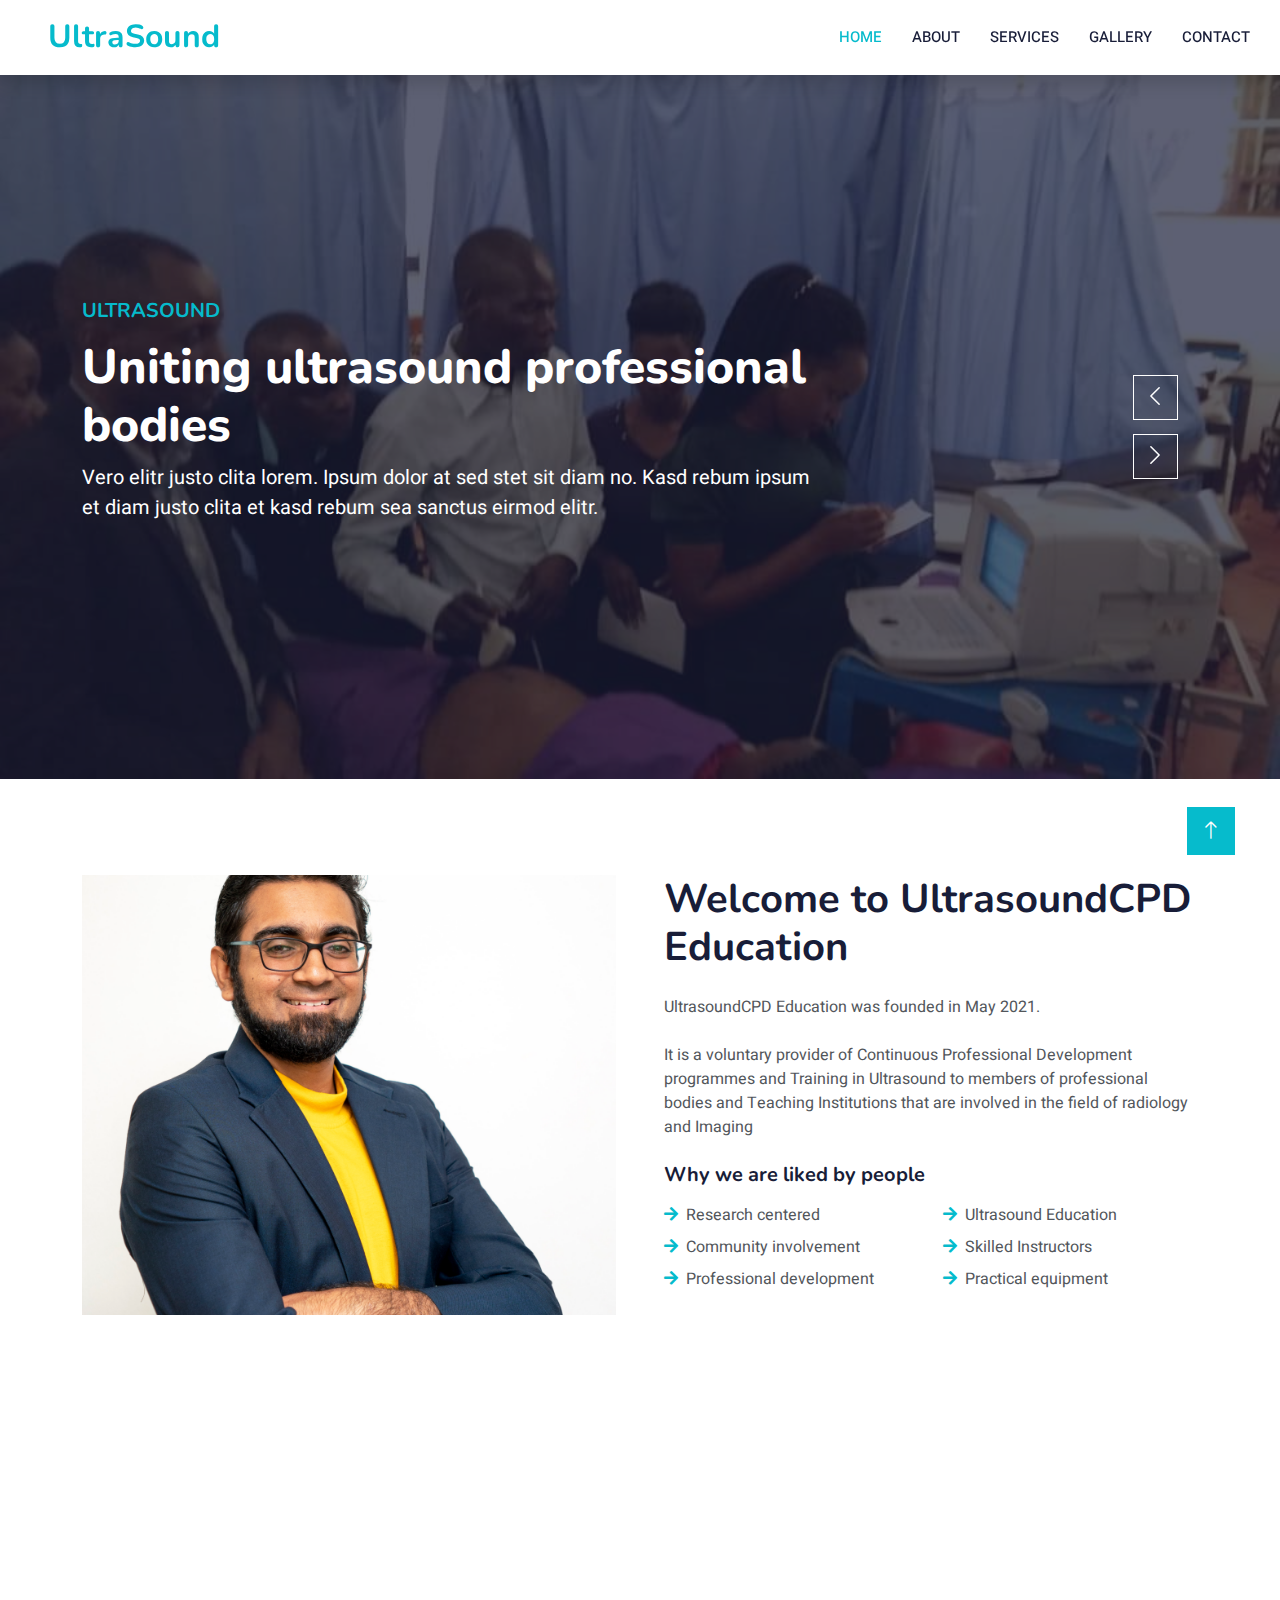
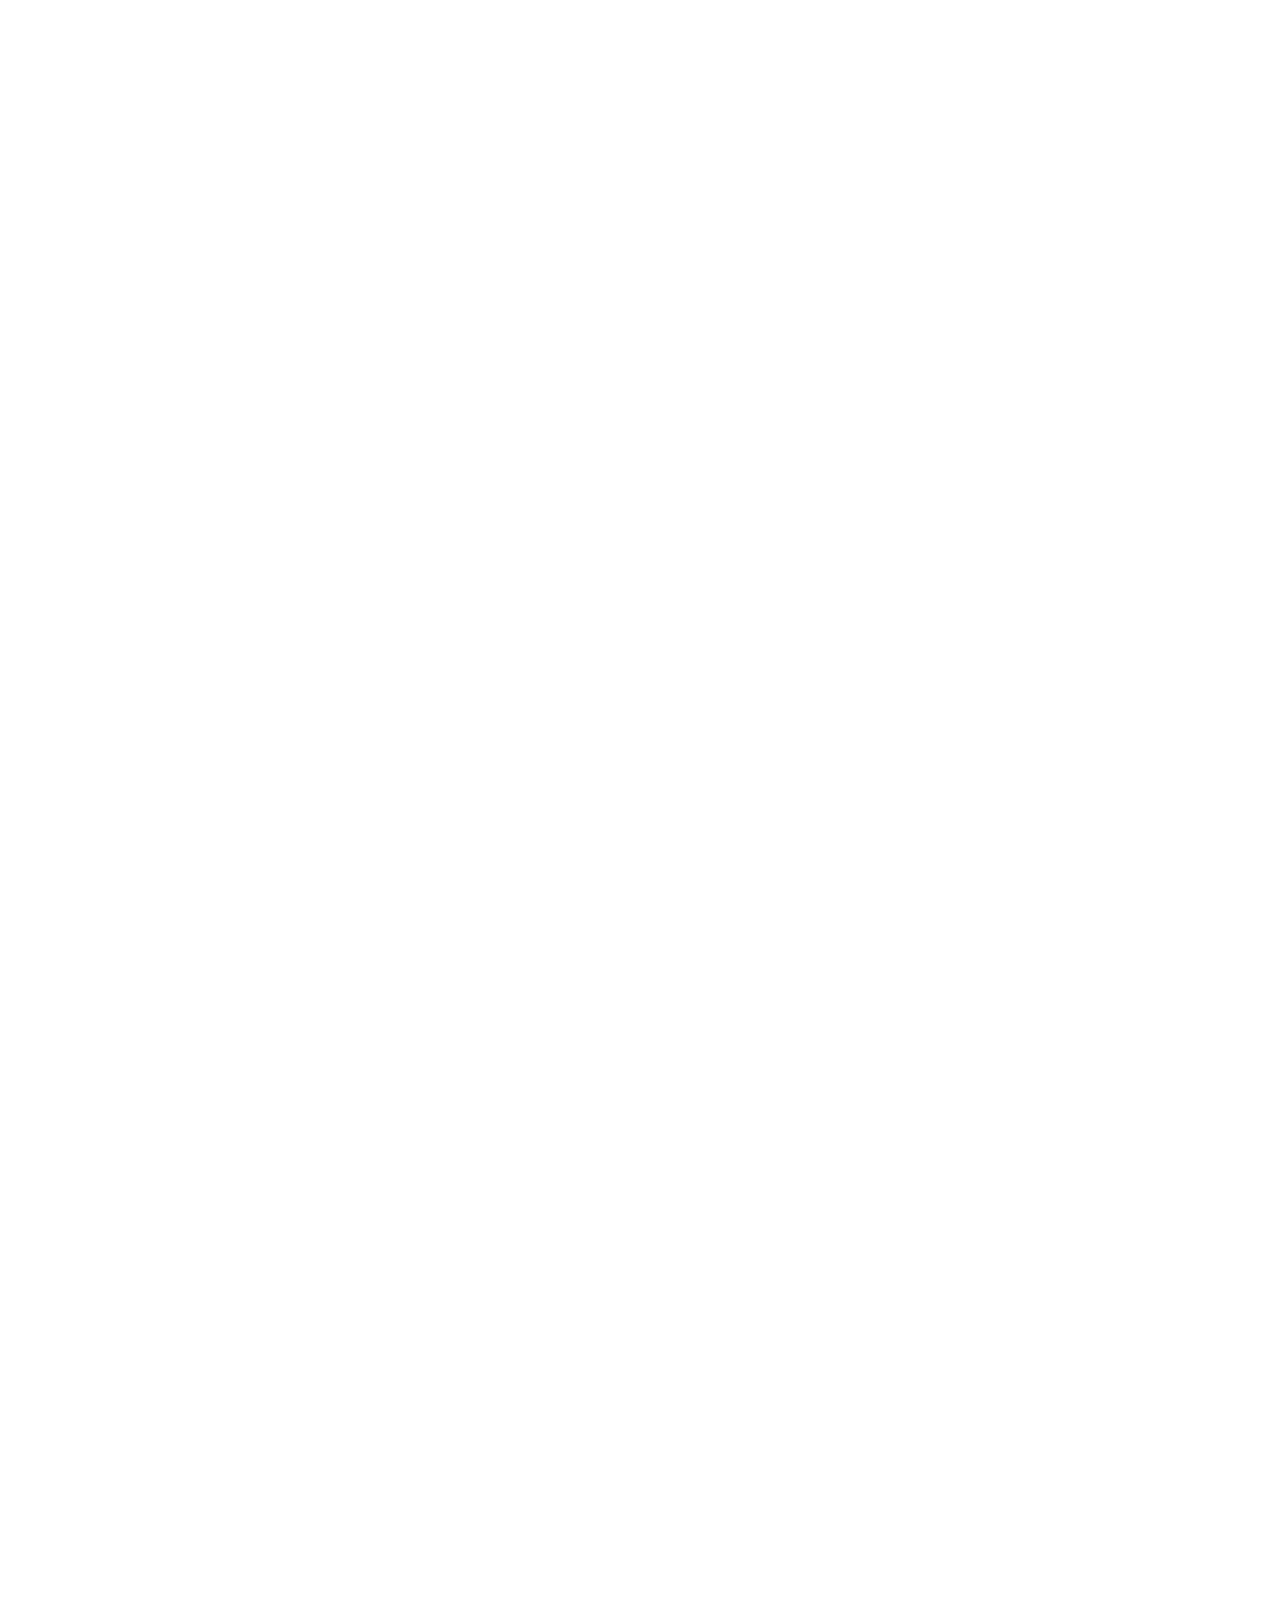
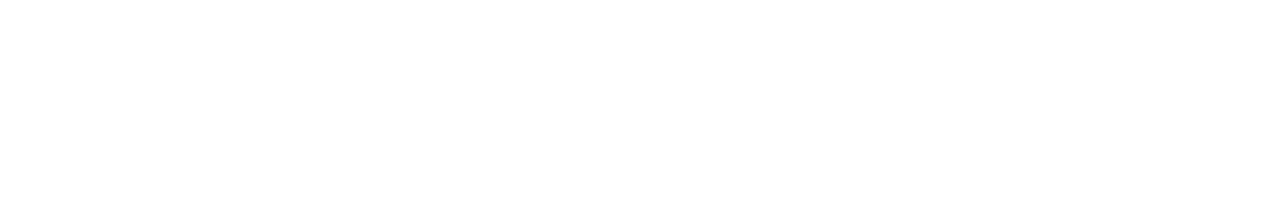
<file: index.html>
<!DOCTYPE html>
<html lang="en">

<head>
    <meta charset="utf-8">
    <title>NGO</title>
    <meta content="width=device-width, initial-scale=1.0" name="viewport">
    <meta content="" name="keywords">
    <meta content="" name="description">

    <!-- Favicon -->
    <link href="img/favicon.ico" rel="icon">

    <!-- Google Web Fonts -->
    <link rel="preconnect" href="https://fonts.googleapis.com">
    <link rel="preconnect" href="https://fonts.gstatic.com" crossorigin>
    <link href="https://fonts.googleapis.com/css2?family=Heebo:wght@400;500;600&family=Nunito:wght@600;700;800&display=swap" rel="stylesheet">

    <!-- Icon Font Stylesheet -->
    <link href="https://cdnjs.cloudflare.com/ajax/libs/font-awesome/5.10.0/css/all.min.css" rel="stylesheet">
    <link href="https://cdn.jsdelivr.net/npm/bootstrap-icons@1.4.1/font/bootstrap-icons.css" rel="stylesheet">

    <!-- Libraries Stylesheet -->
    <link href="lib/animate/animate.min.css" rel="stylesheet">
    <link href="lib/owlcarousel/assets/owl.carousel.min.css" rel="stylesheet">

    <!-- Customized Bootstrap Stylesheet -->
    <link href="css/bootstrap.min.css" rel="stylesheet">

    <!-- Template Stylesheet -->
    <link href="css/style.css" rel="stylesheet">
    
</head>

<body>
    <!-- Spinner Start -->
    <div id="spinner" class="show bg-white position-fixed translate-middle w-100 vh-100 top-50 start-50 d-flex align-items-center justify-content-center">
        <div class="spinner-border text-primary" style="width: 3rem; height: 3rem;" role="status">
            <span class="sr-only">Loading...</span>
        </div>
    </div>
    <!-- Spinner End -->


    <!-- Navbar Start -->
    <nav class="navbar navbar-expand-lg bg-white navbar-light shadow sticky-top p-0">
        <a href="index.html" class="navbar-brand d-flex align-items-center px-4 px-lg-5">
            <h2 class="m-0 text-primary">UltraSound</h2>
        </a>
        <button type="button" class="navbar-toggler me-4" data-bs-toggle="collapse" data-bs-target="#navbarCollapse">
            <span class="navbar-toggler-icon"></span>
        </button>
        <div class="collapse navbar-collapse" id="navbarCollapse">
            <div class="navbar-nav ms-auto p-4 p-lg-0">
                <a href="index.html" class="nav-item nav-link active">Home</a>
                <a href="about.html" class="nav-item nav-link">About</a>
                <a href="service.html" class="nav-item nav-link">Services</a>
                <a href="gallery.html" class="nav-item nav-link">Gallery</a>
                <a href="contact.html" class="nav-item nav-link">Contact</a>
            </div>
            
        </div>
    </nav>
    <!-- Navbar End -->


    <!-- Carousel Start -->
    <div class="container-fluid p-0 mb-5">
        <div class="owl-carousel header-carousel position-relative">
            <div class="owl-carousel-item position-relative">
                <img class="img-fluid" src="picture/1.jpeg" alt="">
                <div class="position-absolute top-0 start-0 w-100 h-100 d-flex align-items-center" style="background: rgba(24, 29, 56, .7);">
                    <div class="container">
                        <div class="row justify-content-start">
                            <div class="col-sm-10 col-lg-8">
                                <h5 class="text-primary text-uppercase mb-3 animated slideInDown">UltraSound</h5>
                                <h1 class="display-5 text-white animated slideInDown">Uniting ultrasound professional bodies </h1>
                                <p class="fs-5 text-white mb-4 pb-2">Vero elitr justo clita lorem. Ipsum dolor at sed stet sit diam no. Kasd rebum ipsum et diam justo clita et kasd rebum sea sanctus eirmod elitr.</p>
                            </div>
                        </div>
                    </div>
                </div>
            </div>
            <div class="owl-carousel-item position-relative">
                <img class="img-fluid" src="picture/1.jpeg" alt="">
                <div class="position-absolute top-0 start-0 w-100 h-100 d-flex align-items-center" style="background: rgba(24, 29, 56, .7);">
                    <div class="container">
                        <div class="row justify-content-start">
                            <div class="col-sm-10 col-lg-8">
                                <h5 class="text-primary text-uppercase mb-3 animated slideInDown">UltraSound</h5>
                                <h1 class="display-5 text-white animated slideInDown">Striving for new possibilities through innovative thinking.</h1>
                                <p class="fs-5 text-white mb-4 pb-2">Vero elitr justo clita lorem. Ipsum dolor at sed stet sit diam no. Kasd rebum ipsum et diam justo clita et kasd rebum sea sanctus eirmod elitr.</p>
                            </div>
                        </div>
                    </div>
                </div>
            </div>
            <div class="owl-carousel-item position-relative">
                <img class="img-fluid" src="picture/1.jpeg" alt="">
                <div class="position-absolute top-0 start-0 w-100 h-100 d-flex align-items-center" style="background: rgba(24, 29, 56, .7);">
                    <div class="container">
                        <div class="row justify-content-start">
                            <div class="col-sm-10 col-lg-8">
                                <h5 class="text-primary text-uppercase mb-3 animated slideInDown">UltraSound</h5>
                                <h1 class="display-5 text-white animated slideInDown">Practicing community outreach.</h1>
                                <p class="fs-5 text-white mb-4 pb-2">Vero elitr justo clita lorem. Ipsum dolor at sed stet sit diam no. Kasd rebum ipsum et diam justo clita et kasd rebum sea sanctus eirmod elitr.</p>
                            </div>
                        </div>
                    </div>
                </div>
            </div>
            <div class="owl-carousel-item position-relative">
                <img class="img-fluid" src="picture/1.jpeg" alt="">
                <div class="position-absolute top-0 start-0 w-100 h-100 d-flex align-items-center" style="background: rgba(24, 29, 56, .7);">
                    <div class="container">
                        <div class="row justify-content-start">
                            <div class="col-sm-10 col-lg-8">
                                <h5 class="text-primary text-uppercase mb-3 animated slideInDown">UltraSound</h5>
                                <h1 class="display-5 text-white animated slideInDown">Emphasizing and practicing research activities.</h1>
                                <p class="fs-5 text-white mb-4 pb-2">Vero elitr justo clita lorem. Ipsum dolor at sed stet sit diam no. Kasd rebum ipsum et diam justo clita et kasd rebum sea sanctus eirmod elitr.</p>
                            </div>
                        </div>
                    </div>
                </div>
            </div>
        </div>
    </div>
    <!-- Carousel End -->
    <!-- About Start -->
    <div class="container-xxl py-5">
        <div class="container">
            <div class="row g-5">
                <div class="col-lg-6 wow fadeInUp" data-wow-delay="0.1s" style="min-height: 400px;">
                    <div class="position-relative h-100">
                        <img class="img-fluid position-absolute w-100 h-100" src="img/said.PNG" alt="" style="object-fit: cover;">
                    </div>
                </div>
                <div class="col-lg-6 wow fadeInUp" data-wow-delay="0.3s">
                    <h1 class="mb-4">Welcome to UltrasoundCPD Education</h1>
                    <p class="mb-4">UltrasoundCPD Education was founded in May 2021.</p>
                    <p class="mb-4">It is a voluntary provider of Continuous
                        Professional Development programmes and Training in Ultrasound to
                        members of professional bodies and Teaching Institutions that are involved
                        in the field of radiology and Imaging</p>
                        <h5 class="mb-3">Why we are liked by people</h5>
                    <div class="row gy-2 gx-4 mb-4">
                        <div class="col-sm-6">
                            <p class="mb-0"><i class="fa fa-arrow-right text-primary me-2"></i>Research centered</p>
                        </div>
                        <div class="col-sm-6">
                            <p class="mb-0"><i class="fa fa-arrow-right text-primary me-2"></i>Ultrasound Education</p>
                        </div>
                        <div class="col-sm-6">
                            <p class="mb-0"><i class="fa fa-arrow-right text-primary me-2"></i>Community involvement</p>
                        </div>
                        <div class="col-sm-6">
                            <p class="mb-0"><i class="fa fa-arrow-right text-primary me-2"></i>Skilled Instructors</p>
                        </div>
                        <div class="col-sm-6">
                            <p class="mb-0"><i class="fa fa-arrow-right text-primary me-2"></i>Professional development</p>
                        </div>
                        <div class="col-sm-6">
                            <p class="mb-0"><i class="fa fa-arrow-right text-primary me-2"></i>Practical equipment</p>
                        </div>
                    </div>
                    
                </div>
            </div>
        </div>
    </div>
    <!-- About End -->


    <!-- Categories Start -->
    <div class="container-xxl py-5 category">
        <div class="container">
            <div class="text-center wow fadeInUp" data-wow-delay="0.1s">
                <h6 class="section-title bg-white text-center text-primary px-3">Blueprint</h6>
                <h1 class="mb-5">Explore the greatness</h1>
            </div>
            <div class="row g-3">
                <div class="col-lg-7 col-md-6">
                    <div class="row g-3">
                        <div class="col-lg-12 col-md-12 wow zoomIn" data-wow-delay="0.1s">
                            <a class="position-relative d-block overflow-hidden" href="">
                                <img class="img-fluid" src="img/change1.PNG" alt="">
                                <div class="bg-white text-center position-absolute bottom-0 end-0 py-2 px-3" style="margin: 1px;">
                                    <h5 class="m-0">Community Outreach</h5>
                                   
                                </div>
                            </a>
                        </div>
                        <div class="col-lg-6 col-md-12 wow zoomIn" data-wow-delay="0.3s">
                            <a class="position-relative d-block overflow-hidden" href="">
                                <img class="img-fluid" src="picture/2.jpeg" alt="">
                                <div class="bg-white text-center position-absolute bottom-0 end-0 py-2 px-3" style="margin: 1px;">
                                    <h5 class="m-0">Research</h5>
                                </div>
                            </a>
                        </div>
                        <div class="col-lg-6 col-md-12 wow zoomIn" data-wow-delay="0.5s">
                            <a class="position-relative d-block overflow-hidden" href="">
                                <img class="img-fluid" src="img/cart-33.jpg" alt="">
                                <div class="bg-white text-center position-absolute bottom-0 end-0 py-2 px-3" style="margin: 1px;">
                                    <h5 class="m-0">Scaning</h5>
                                </div>
                            </a>
                        </div>
                    </div>
                </div>
                <div class="col-lg-5 col-md-6 wow zoomIn" data-wow-delay="0.7s" style="min-height: 350px;">
                    <a class="position-relative d-block h-100 overflow-hidden" href="">
                        <img class="img-fluid position-absolute w-100 h-100" src="picture/pic2.png" alt="" style="object-fit: cover;">
                        <div class="bg-white text-center position-absolute bottom-0 end-0 py-2 px-3" style="margin:  1px;">
                            <h5 class="m-0">Training</h5>
                        </div>
                    </a>
                </div>
            </div>
        </div>
    </div>
    <!-- Categories Start -->

    <div class="container-xxl py-5">
        <div class="container">
            <div class="text-center wow fadeInUp" data-wow-delay="0.1s">
                <h6 class="section-title bg-white text-center text-primary px-3">Facts</h6>
                <h1 class="mb-5">Strength facts</h1>
                <p class="mb-4">Through our CPD programs we equip professionals with the knowledge, practical skills, resources, and offer them the support they need to provide
                    high quality patient care through ultrasound imaging. We have impacted
                    over 1000 ultrasound practitioners in the African region and beyond since
                    2021. </p>
            </div>
        </div>
    </div>
   <!-- acordion -->
   
   <!-- end of acordion  -->


    <!-- Testimonial Start -->
    <div class="container-xxl py-5 wow fadeInUp" data-wow-delay="0.1s">
        <div class="container">
            <div class="text-center">
                <h6 class="section-title bg-white text-center text-primary px-3">Testimonial</h6>
                <h1 class="mb-5">What our professionals say</h1>
            </div>
            <div class="owl-carousel testimonial-carousel position-relative">
                <div class="testimonial-item text-center">
                    <img class="border rounded-circle p-2 mx-auto mb-3" src="img/1.PNG" style="width: 80px; height: 80px;">
                    <h5 class="mb-0"> Name</h5>
                    <p>Profession</p>
                    <div class="testimonial-text bg-light text-center p-4">
                    <p class="mb-0">Tempor erat elitr rebum at clita. Diam dolor diam ipsum sit diam amet diam et eos. Clita erat ipsum et lorem et sit.</p>
                    </div>
                </div>
                <div class="testimonial-item text-center">
                    <img class="border rounded-circle p-2 mx-auto mb-3" src="img/2.PNG" style="width: 80px; height: 80px;">
                    <h5 class="mb-0"> Name</h5>
                    <p>Profession</p>
                    <div class="testimonial-text bg-light text-center p-4">
                    <p class="mb-0">Tempor erat elitr rebum at clita. Diam dolor diam ipsum sit diam amet diam et eos. Clita erat ipsum et lorem et sit.</p>
                    </div>
                </div>
                <div class="testimonial-item text-center">
                    <img class="border rounded-circle p-2 mx-auto mb-3" src="img/3.PNG" style="width: 80px; height: 80px;">
                    <h5 class="mb-0"> Name</h5>
                    <p>Profession</p>
                    <div class="testimonial-text bg-light text-center p-4">
                    <p class="mb-0">Tempor erat elitr rebum at clita. Diam dolor diam ipsum sit diam amet diam et eos. Clita erat ipsum et lorem et sit.</p>
                    </div>
                </div>
                <div class="testimonial-item text-center">
                    <img class="border rounded-circle p-2 mx-auto mb-3" src="img/4.PNG" style="width: 80px; height: 80px;">
                    <h5 class="mb-0"> Name</h5>
                    <p>Profession</p>
                    <div class="testimonial-text bg-light text-center p-4">
                    <p class="mb-0">Tempor erat elitr rebum at clita. Diam dolor diam ipsum sit diam amet diam et eos. Clita erat ipsum et lorem et sit.</p>
                    </div>
                </div>
            </div>
        </div>
    </div>
    <!-- Testimonial End -->
        

     <!-- Footer Start -->
     <div class="container-fluid bg-dark text-light footer pt-5 mt-5 wow fadeIn" data-wow-delay="0.1s">
        <div class="container py-5">
            <div class="row g-5">
                <div class="col-lg-4 col-md-6">
                    <h4 class="text-white mb-3">Quick Link</h4>
                    <a class="btn btn-link" href="index.html">Home</a>
                    <a class="btn btn-link" href="contact.html">Contact Us</a>
                    <a class="btn btn-link" href="about.html">About Us</a>
                    <a class="btn btn-link" href="service.html">Services</a>
                    
                </div>
                <div class="col-lg-4 col-md-6">
                    <h4 class="text-white mb-3">Contact</h4>
                    <p class="mb-2"><i class="fa fa-map-marker-alt me-3"></i>King Fahd Plaza level 1, Kampala road, plot 52</p>
                    <p class="mb-2"><i class="fa fa-phone-alt me-3"></i>+256774189648, +256757863951</p>
                    <p class="mb-2"><i class="fa fa-envelope me-3"></i>ultrasoundcpd@yahoo.com</p>
                    <div class="d-flex pt-2">
                        <a class="btn btn-outline-light btn-social" href=""><i class="fab fa-twitter"></i></a>
                        <a class="btn btn-outline-light btn-social" href=""><i class="fab fa-facebook-f"></i></a>
                        <a class="btn btn-outline-light btn-social" href=""><i class="fab fa-youtube"></i></a>
                        <a class="btn btn-outline-light btn-social" href=""><i class="fab fa-linkedin-in"></i></a>
                    </div>
                </div>
               
                <div class="col-lg-4 col-md-6">
                    <h4 class="text-white mb-3">Newsletter</h4>
                    <p>Dolor amet sit justo amet elitr clita ipsum elitr est.</p>
                    <div class="position-relative mx-auto" style="max-width: 400px;">
                        <input class="form-control border-0 w-100 py-3 ps-4 pe-5" type="text" placeholder="Your email">
                        <button type="button" class="btn btn-primary py-2 position-absolute top-0 end-0 mt-2 me-2">SignUp</button>
                    </div>
                </div>
            </div>
        </div>
        <div class="container">
            <div class="copyright">
                <div class="row">
                    <div class="col-md-6 text-center text-md-start mb-3 mb-md-0">
                        &copy; <a class="border-bottom" href="#">UltraSound</a>, All Right Reserved.

                        <!--/*** This template is free as long as you keep the footer author’s credit link/attribution link/backlink. If you'd like to use the template without the footer author’s credit link/attribution link/backlink, you can purchase the Credit Removal License from "https://htmlcodex.com/credit-removal". Thank you for your support. ***/-->
                        Designed By <a class="border-bottom" href="https://htmlcodex.com">oscarlincoln</a><br><br>
                        Distributed By <a class="border-bottom" href="https://themewagon.com">Kakebe Tech
                    </div>
                    <div class="col-md-6 text-center text-md-end">
                        <div class="footer-menu">
                            <a href="">Home</a>
                        </div>
                    </div>
                </div>
            </div>
        </div>
    </div>
    <!-- Footer End -->

    <!-- Back to Top -->
    <a href="#" class="btn btn-lg btn-primary btn-lg-square back-to-top"><i class="bi bi-arrow-up"></i></a>


    <!-- JavaScript Libraries -->
    <script src="https://code.jquery.com/jquery-3.4.1.min.js"></script>
    <script src="https://cdn.jsdelivr.net/npm/bootstrap@5.0.0/dist/js/bootstrap.bundle.min.js"></script>
    <script src="lib/wow/wow.min.js"></script>
    <script src="lib/easing/easing.min.js"></script>
    <script src="lib/waypoints/waypoints.min.js"></script>
    <script src="lib/owlcarousel/owl.carousel.min.js"></script>

    <!-- Template Javascript -->
    <script src="js/main.js"></script>
</body>

</html>
</file>
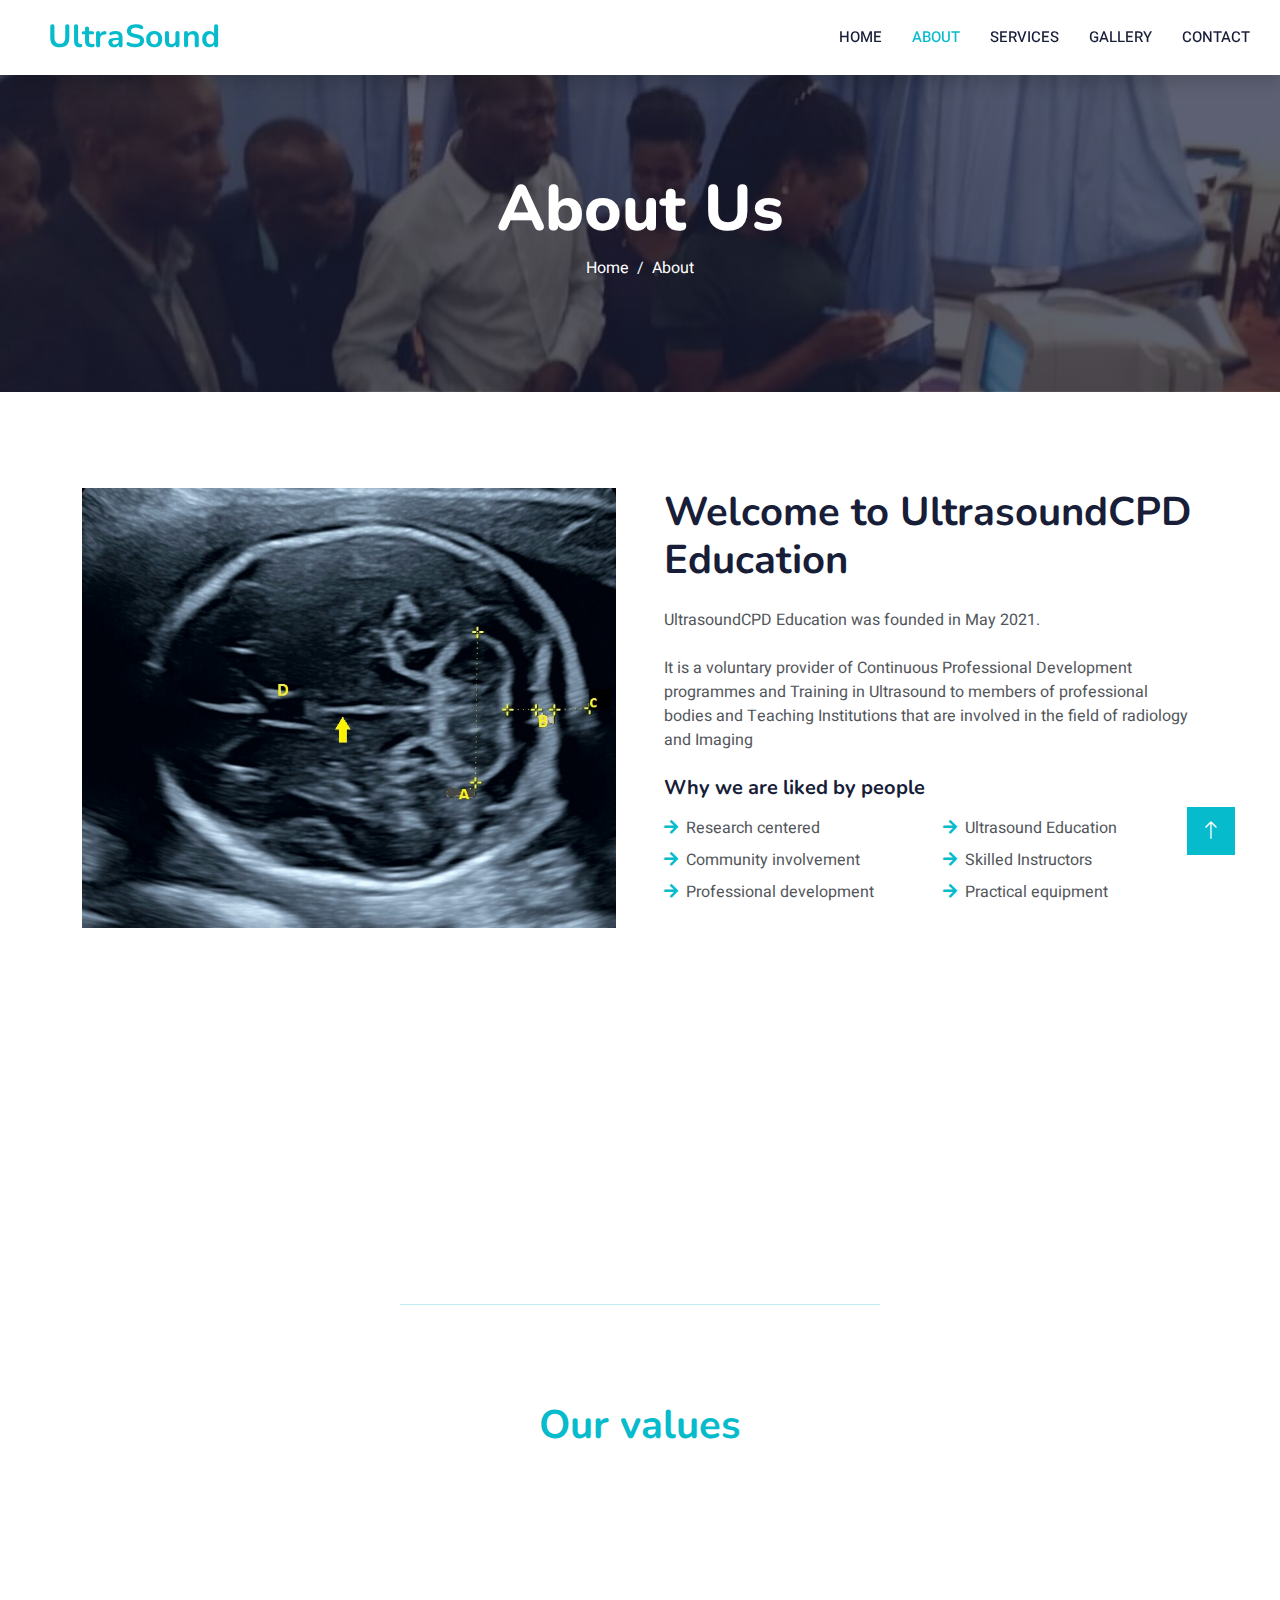
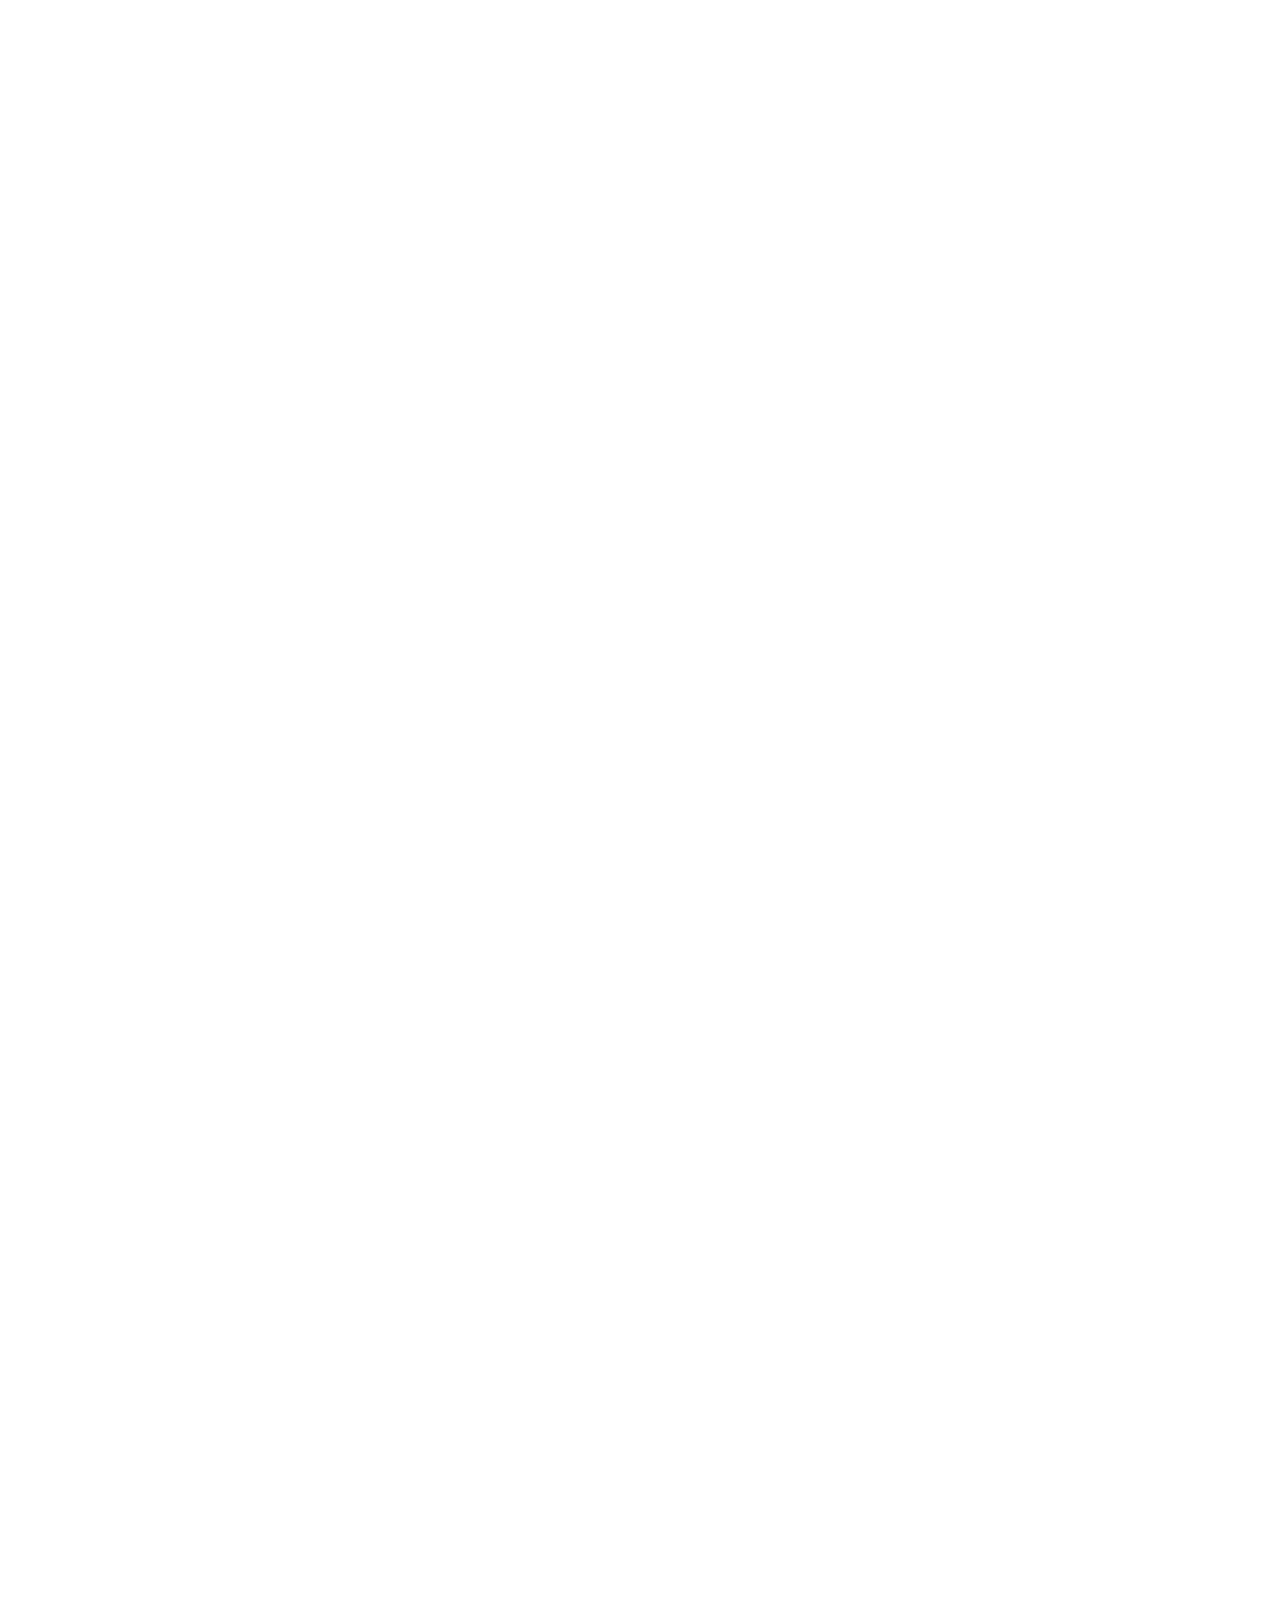
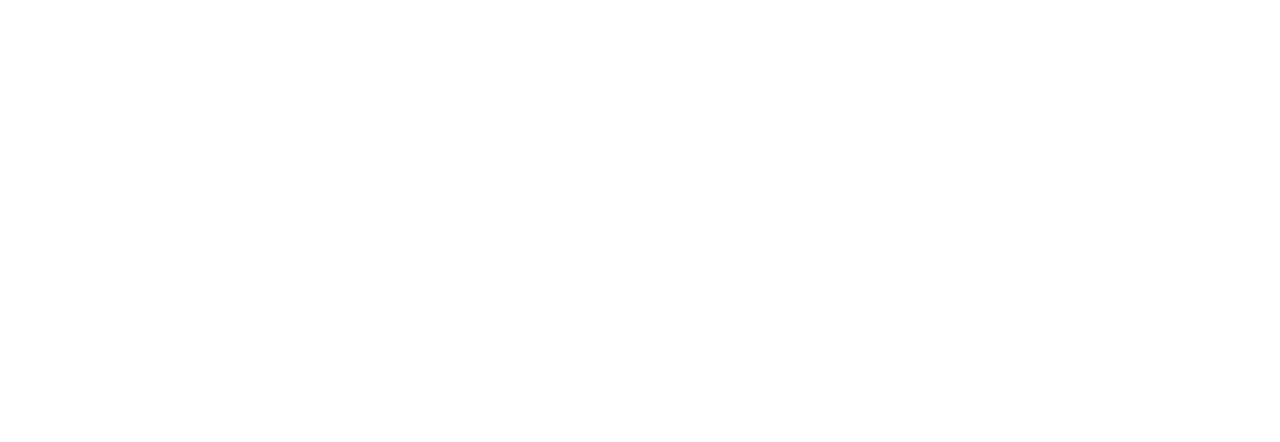
<file: about.html>
<!DOCTYPE html>
<html lang="en">

<head>
    <meta charset="utf-8">
    <title>UltraSound</title>
    <meta content="width=device-width, initial-scale=1.0" name="viewport">
    <meta content="" name="keywords">
    <meta content="" name="description">

    <!-- Favicon -->
    <link href="img/favicon.ico" rel="icon">

    <!-- Google Web Fonts -->
    <link rel="preconnect" href="https://fonts.googleapis.com">
    <link rel="preconnect" href="https://fonts.gstatic.com" crossorigin>
    <link href="https://fonts.googleapis.com/css2?family=Heebo:wght@400;500;600&family=Nunito:wght@600;700;800&display=swap" rel="stylesheet">

    <!-- Icon Font Stylesheet -->
    <link href="https://cdnjs.cloudflare.com/ajax/libs/font-awesome/5.10.0/css/all.min.css" rel="stylesheet">
    <link href="https://cdn.jsdelivr.net/npm/bootstrap-icons@1.4.1/font/bootstrap-icons.css" rel="stylesheet">

    <!-- Libraries Stylesheet -->
    <link href="lib/animate/animate.min.css" rel="stylesheet">
    <link href="lib/owlcarousel/assets/owl.carousel.min.css" rel="stylesheet">

    <!-- Customized Bootstrap Stylesheet -->
    <link href="css/bootstrap.min.css" rel="stylesheet">

    <!-- Template Stylesheet -->
    <link href="css/style.css" rel="stylesheet">
    <style>
        details{
            border: 1px solid #d4d4d4;
            padding: .75em .75em 0;
            margin-top: 10px;
            box-shadow: 0 0 20px #d4d4d4;
        }
        summary{
            font-weight: bold;
            margin: -.75em -.75em 0;
            padding: .75em;
            background-color: #5f75a4;
            color: #fff;
        }
        details[open]{
            padding: .75em;
            border-bottom: 1px solid #d4d4d4;
        }
        details[open] summary{
            border-bottom: 1px solid #d4d4d4;
            margin-bottom: 10px;
        }
    </style>
</head>

<body>
    <!-- Spinner Start -->
    <div id="spinner" class="show bg-white position-fixed translate-middle w-100 vh-100 top-50 start-50 d-flex align-items-center justify-content-center">
        <div class="spinner-border text-primary" style="width: 3rem; height: 3rem;" role="status">
            <span class="sr-only">Loading...</span>
        </div>
    </div>
    <!-- Spinner End -->


    <!-- Navbar Start -->
    <nav class="navbar navbar-expand-lg bg-white navbar-light shadow sticky-top p-0">
        <a href="index.html" class="navbar-brand d-flex align-items-center px-4 px-lg-5">
            <h2 class="m-0 text-primary">UltraSound</h2>
        </a>
        <button type="button" class="navbar-toggler me-4" data-bs-toggle="collapse" data-bs-target="#navbarCollapse">
            <span class="navbar-toggler-icon"></span>
        </button>
        <div class="collapse navbar-collapse" id="navbarCollapse">
            <div class="navbar-nav ms-auto p-4 p-lg-0">
                <a href="index.html" class="nav-item nav-link">Home</a>
                <a href="about.html" class="nav-item nav-link active">About</a>
                <a href="service.html" class="nav-item nav-link">Services</a>
                <a href="gallery.html" class="nav-item nav-link">Gallery</a>
                <a href="contact.html" class="nav-item nav-link">Contact</a>
            </div>
        </div>
    </nav>
    <!-- Navbar End -->


    <!-- Header Start -->
    <div class="container-fluid bg-primary py-5 mb-5 page-header">
        <div class="container py-5">
            <div class="row justify-content-center">
                <div class="col-lg-10 text-center">
                    <h1 class="display-3 text-white animated slideInDown">About Us</h1>
                    <nav aria-label="breadcrumb">
                        <ol class="breadcrumb justify-content-center">
                            <li class="breadcrumb-item"><a class="text-white" href="index.html">Home</a></li>
                            <li class="breadcrumb-item text-white active" aria-current="page">About</li>
                        </ol>
                    </nav>
                </div>
            </div>
        </div>
    </div>
    <!-- Header End -->


    

   <!-- About Start -->
   <div class="container-xxl py-5">
    <div class="container">
        <div class="row g-5">
            <div class="col-lg-6 wow fadeInUp" data-wow-delay="0.1s" style="min-height: 400px;">
                <div class="position-relative h-100">
                    <img class="img-fluid position-absolute w-100 h-100" src="picture/0.jpeg" alt="" style="object-fit: cover;">
                </div>
            </div>
            <div class="col-lg-6 wow fadeInUp" data-wow-delay="0.3s">
                <h1 class="mb-4">Welcome to UltrasoundCPD Education</h1>
                <p class="mb-4">UltrasoundCPD Education was founded in May 2021.</p>
                <p class="mb-4">It is a voluntary provider of Continuous
                    Professional Development programmes and Training in Ultrasound to
                    members of professional bodies and Teaching Institutions that are involved
                    in the field of radiology and Imaging</p>
                    <h5 class="mb-3">Why we are liked by people</h5>
                <div class="row gy-2 gx-4 mb-4">
                    <div class="col-sm-6">
                        <p class="mb-0"><i class="fa fa-arrow-right text-primary me-2"></i>Research centered</p>
                    </div>
                    <div class="col-sm-6">
                        <p class="mb-0"><i class="fa fa-arrow-right text-primary me-2"></i>Ultrasound Education</p>
                    </div>
                    <div class="col-sm-6">
                        <p class="mb-0"><i class="fa fa-arrow-right text-primary me-2"></i>Community involvement</p>
                    </div>
                    <div class="col-sm-6">
                        <p class="mb-0"><i class="fa fa-arrow-right text-primary me-2"></i>Skilled Instructors</p>
                    </div>
                    <div class="col-sm-6">
                        <p class="mb-0"><i class="fa fa-arrow-right text-primary me-2"></i>Professional development</p>
                    </div>
                    <div class="col-sm-6">
                        <p class="mb-0"><i class="fa fa-arrow-right text-primary me-2"></i>Practical equipment</p>
                    </div>
                </div>
                
            </div>
        </div>
    </div>
</div>
<!-- About End -->

   <!-- vision and mission -->
   <div class="container-xxl py-5">
    <div class="container">
        <div class="row g-4">
            <div class="col-5 wow fadeInUp" data-wow-delay="0.5s">
                <div class="service-item text-center pt-3">
                    <div class="p-4">
                        <h5 class="mb-3">Vision</h5>
                        <p class="mb-4">Our Vision is to be the premier CPD provider and support high-quality
                            ultrasound Education and Research</p><br>
                    </div>
                </div>
            </div>
            <div class="col-2"></div>
            <div class="col-5 wow fadeInUp" data-wow-delay="0.7s">
                <div class="service-item text-center pt-3 ">
                    <div class="p-4 ">
                        <h5 class="mb-3">Mision</h5>
                        <p >Our Mission is to deliver professional development to members of
                            professional ultrasound bodies and ultrasound teaching institutions through
                            high quality ultrasound education and research</p>
                    </div>
                </div>
            </div>
        </div>
    </div>
</div>
<!-- Service End -->

   <!-- end of vision and mission -->
   </div>

   <hr style="margin-left: 400px;margin-right: 400px;" class="mb-5 bg-primary">
    <!-- Values -->
    
    <div class="container-xxl py-5">
        <div class="container">
           <h1 class="text-center text-primary mb-5">Our values</h1>
            <div class="row g-5">
                
                <div class="col-lg-6 wow fadeInUp" data-wow-delay="0.3s">
                    
                    <h1 class="mb-4">Our core values include</h1>
                    
                    <div class="row gy-2 gx-4 mb-4">
                        <div class="col-sm-12">
                            <p class="mb-0"><i class="fa fa-arrow-right text-primary me-2"></i>Demonstrate commitment to high quality ultrasound education</p>
                        </div>
                        <div class="col-sm-12">
                            <p class="mb-0"><i class="fa fa-arrow-right text-primary me-2"></i>Uniting ultrasound professional bodies </p>
                        </div>
                        <div class="col-sm-12">
                            <p class="mb-0"><i class="fa fa-arrow-right text-primary me-2"></i>Highest standards of professional conduct in delivering continuous
                                ultrasound education</p>
                        </div>
                        <div class="col-sm-12">
                            <p class="mb-0"><i class="fa fa-arrow-right text-primary me-2"></i>We practice high standards of integrity. We act in a very transparent
                                manner and act ethically in meeting our expectations and promises</p>
                        </div>
                        <div class="col-sm-12">
                            <p class="mb-0"><i class="fa fa-arrow-right text-primary me-2"></i>We are creative. We strive for new possibilities through innovative
                                thinking.</p>
                        </div>
                       
                    </div>
                   
                </div>
                <div class="col-lg-6 wow fadeInUp" data-wow-delay="0.3s">
                    
                    <h1 class="mb-4">Some of our activities include</h1>
                    
                    <div class="row gy-2 gx-4 mb-4">
                        <div class="col-sm-6">
                            <p class="mb-0"><i class="fa fa-arrow-right text-primary me-2"></i>Training and Education through our Continuous Professional
                                Development programmes</p>
                        </div>
                        <div class="col-sm-8">
                            <p class="mb-0"><i class="fa fa-arrow-right text-primary me-2"></i>Research activities. </p>
                        </div>
                        <div class="col-sm-6">
                            <p class="mb-0"><i class="fa fa-arrow-right text-primary me-2"></i>Community outreaches.</p>
                        </div>
                        
                       
                    </div>
                   
                </div>
            </div>
        </div>
    </div>
    <!-- Values End -->

        
    <!-- Team Start -->
    <div class="container-xxl py-5">
        <div class="container">
            <div class="text-center wow fadeInUp" data-wow-delay="0.1s">
                <h6 class="section-title bg-white text-center text-primary px-3">Team</h6>
                <h1 class="mb-5">Team Players</h1>
            </div>
            <div class="row g-4">
                <div class="col-lg-3 col-md-6 wow fadeInUp" data-wow-delay="0.1s">
                    <div class="team-item bg-light">
                        <div class="overflow-hidden">
                            <img class="img-fluid" src="img/said.PNG" alt="">
                        </div>
                        <div class="position-relative d-flex justify-content-center" style="margin-top: -23px;">
                            <div class="bg-light d-flex justify-content-center pt-2 px-1">
                                <a class="btn btn-sm-square btn-primary mx-1" href=""><i class="fab fa-facebook-f"></i></a>
                                <a class="btn btn-sm-square btn-primary mx-1" href=""><i class="fab fa-twitter"></i></a>
                                <a class="btn btn-sm-square btn-primary mx-1" href=""><i class="fab fa-instagram"></i></a>
                            </div>
                            
                        </div>
                        <div class="text-center ">
                            <h5 class="mb-0"> Syed Anjum Hamdoon</h5>
                            <small> Head of Finance</small>
                        </div>
                        <details>
                            <summary>Read more</summary>
                            Syed is the Head of Finance at UCE. He is the Resident Medical Imaging
                            Technologist and Sonographer at Kibuli Hospital Kampala. He has a
                            specialization in fetal ultrasound
                           </details>
                    </div>
                </div>
                <div class="col-lg-3 col-md-6 wow fadeInUp" data-wow-delay="0.3s">
                    <div class="team-item bg-light">
                        <div class="overflow-hidden">
                            <img class="img-fluid" src="img/11.PNG" alt="">
                        </div>
                        <div class="position-relative d-flex justify-content-center" style="margin-top: -23px;">
                            <div class="bg-light d-flex justify-content-center pt-2 px-1">
                                <a class="btn btn-sm-square btn-primary mx-1" href=""><i class="fab fa-facebook-f"></i></a>
                                <a class="btn btn-sm-square btn-primary mx-1" href=""><i class="fab fa-twitter"></i></a>
                                <a class="btn btn-sm-square btn-primary mx-1" href=""><i class="fab fa-instagram"></i></a>
                            </div>
                        </div>
                        <div class="text-center ">
                            <h5 class="mb-0">Ruhinda Edwin</h5>
                            <small>Medicine Specialist Sonographer</small>
                        </div>
                        <details>
                            <summary>Read more</summary>
                            Edwin is a Fetal Medicine Specialist Sonographer at North Middlesex
                            University Hospital United Kingdom and is also passionate about ultrasound
                            teaching. He is a clinical supervisor for postgraduate ultrasound students and
                            is part of deanery faculty for Royal College of Obstetricians and
                            Gynaecologists(RCOG) ultrasound training for junior doctors
                           </details>
                    </div>
                </div>
                <div class="col-lg-3 col-md-6 wow fadeInUp" data-wow-delay="0.5s">
                    <div class="team-item bg-light">
                        <div class="overflow-hidden">
                            <img class="img-fluid" src="img/22.PNG" alt="">
                        </div>
                        <div class="position-relative d-flex justify-content-center" style="margin-top: -23px;">
                            <div class="bg-light d-flex justify-content-center pt-2 px-1">
                                <a class="btn btn-sm-square btn-primary mx-1" href=""><i class="fab fa-facebook-f"></i></a>
                                <a class="btn btn-sm-square btn-primary mx-1" href=""><i class="fab fa-twitter"></i></a>
                                <a class="btn btn-sm-square btn-primary mx-1" href=""><i class="fab fa-instagram"></i></a>
                            </div>
                        </div>
                        <div class="text-center p-4">
                            <h5 class="mb-0"> Theonille Mukabagorora</h5>
                            <small>Designation</small>
                        </div>
                        <details>
                            <summary>Read more</summary>
                            Theonille is a lecturer at the University of Rwanda since 2016 and is
                            currently a PhD candidate at the University of Pretoria with a special interest
                            in vascular sonography. She obtained a PG Diploma in Teaching and
                            Learning in Higher Institutions from the University of Rwanda, College of
                            Education, in 2019.
                            She obtained her Masters Degree in Diagnostic Sonography in 2017 from
                            Ernest Cook Ultrasound Research and Education Institute ( ECUREI), Uganda. Theonille is a member of the Medical Imaging Society of Rwanda where she
                            chairs the Education and Research committee since 2019. Her clinical work
                            started in 2009 at Butare Teaching Hospital where she started as a
                            radiographer. However, since 2010, she has oriented her interest towards Diagnostic Sonograp
                           </details>
                    </div>
                </div>
                <div class="col-lg-3 col-md-6 wow fadeInUp" data-wow-delay="0.7s">
                    <div class="team-item bg-light">
                        <div class="overflow-hidden">
                            <img class="img-fluid" src="img/33.PNG" alt="">
                        </div>
                        <div class="position-relative d-flex justify-content-center" style="margin-top: -23px;">
                            <div class="bg-light d-flex justify-content-center pt-2 px-1">
                                <a class="btn btn-sm-square btn-primary mx-1" href=""><i class="fab fa-facebook-f"></i></a>
                                <a class="btn btn-sm-square btn-primary mx-1" href=""><i class="fab fa-twitter"></i></a>
                                <a class="btn btn-sm-square btn-primary mx-1" href=""><i class="fab fa-instagram"></i></a>
                            </div>
                        </div>
                        <div class="text-center">
                            <h5 class="mb-0">Samuel Lincoln Bukenya</h5>
                            <small>Musculoskeletal Sonographer</small>
                        </div>
                        <details>
                            <summary>Read more</summary>
                            Samuel is a Specialist Musculoskeletal Sonographer at University Hospitals
                            of Leicester NHS Trust, UK. Lincoln is a graduate of Sheffield Hallam
                            University and University of East London with postgraduate qualifications
                            in Musculoskeletal ultrasound. He is the Musculoskeletal Ultrasound Clinical Lead at UHL and his key
                            areas of interest include ultrasound in inflammatory arthropathy, soft tissue
                            tumour imaging and ultrasound guided injection therapy. He is also
                            interested in ultrasound training and research. Additionally, he is a lecturer at Birmingham City University, where he
                            teaches on the ultrasound postgraduate
                           </details>
                    </div>
                </div>
            </div>
        </div>
    </div>
    <div class="container-xxl py-5">
        <div class="container">
            <div class="text-center wow fadeInUp" data-wow-delay="0.1s">
            </div>
            <div class="row g-4">
                <div class="col-lg-3 col-md-6 wow fadeInUp" data-wow-delay="0.1s">
                    <div class="team-item bg-light">
                        <div class="overflow-hidden">
                            <img class="img-fluid" src="picture/pic4.png" alt="">
                        </div>
                        <div class="position-relative d-flex justify-content-center" style="margin-top: -23px;">
                            <div class="bg-light d-flex justify-content-center pt-2 px-1">
                                <a class="btn btn-sm-square btn-primary mx-1" href=""><i class="fab fa-facebook-f"></i></a>
                                <a class="btn btn-sm-square btn-primary mx-1" href=""><i class="fab fa-twitter"></i></a>
                                <a class="btn btn-sm-square btn-primary mx-1" href=""><i class="fab fa-instagram"></i></a>
                            </div>
                        </div>
                        <div class="text-center">
                            <h5 class="mb-0">Tugume Geoffrey Benjamin</h5>
                            <small> CEO, UltrasoundCPD Education
                            </small>
                        </div>
                        <details>
                            <summary>Read more</summary>
                            Tugume is a certified Specialist Ultrasound Practitioner based at North
                            Middlesex University Hospital London United Kingdom and is a Clinical
                            Supervisor for Post graduate students at Kings College London. He holds a
                            Master of Science in Diagnostic Ultrasound and two PG. Diplomas in
                            Diagnostic Ultrasound. He pioneered Bone Ultrasound Imaging and Lung Ultrasound in Uganda in
                            2006 and holds annual Lung Ultrasound and Fetal Cardiac Sonography
                            seminars and clinic sessions in Uganda for ultrasound practitioners including
                            sonographers, radiologists, chest physicians and obstetricians. He is also the founder and CEO of Dearkids Family Ministries, an
                            organization based in Uganda that helps support and maintain
                            underprivileged children in Outreach
                           </details>
                    </div>
                </div>
                <div class="col-lg-3 col-md-6 wow fadeInUp" data-wow-delay="0.3s">
                    <div class="team-item bg-light">
                        <div class="overflow-hidden">
                            <img class="img-fluid" src="picture/pic5.png" alt="">
                        </div>
                        <div class="position-relative d-flex justify-content-center" style="margin-top: -23px;">
                            <div class="bg-light d-flex justify-content-center pt-2 px-1">
                                <a class="btn btn-sm-square btn-primary mx-1" href=""><i class="fab fa-facebook-f"></i></a>
                                <a class="btn btn-sm-square btn-primary mx-1" href=""><i class="fab fa-twitter"></i></a>
                                <a class="btn btn-sm-square btn-primary mx-1" href=""><i class="fab fa-instagram"></i></a>
                            </div>
                        </div>
                        <div class="text-center">
                            <h5 class="mb-0"> Vitus Akashenererwa</h5>
                            <small>Medical Imaging Technologist/Specialist Sonographer</small>
                        </div>
                        <details>
                            <summary>Read more</summary>
                            Medical Imaging Technol ogist/Specialist Sonographer with a BSc. Medical
                            Imaging and PG Cert. Echocardiography. He is a finalist in MSc. Diagnostic
                            Ultrasound. He has special interest in Sports medicine and physical health
                            diagnostics (Ultrasound and MRI), MSK sonography, Cardiovascular MRI
                            & General Sonography, Neonatal Neuro-sonography, Ocular and vascular
                            Ultrasound. He has done Research in Ocular Doppler in diabetes and
                            hypertension and Abdominal ultrasound in the paediatric emergency. Vitus is currently the Head of the Imaging and Diagnostics Department at
                            Nerves and Bones Rehabilitation Centre, Ntinda Kampala
                           </details>
                    </div>
                </div>
                <div class="col-lg-3 col-md-6 wow fadeInUp" data-wow-delay="0.5s">
                    <div class="team-item bg-light">
                        <div class="overflow-hidden">
                            <img class="img-fluid" src="picture/pic6.png" alt="">
                        </div>
                        <div class="position-relative d-flex justify-content-center" style="margin-top: -23px;">
                            <div class="bg-light d-flex justify-content-center pt-2 px-1">
                                <a class="btn btn-sm-square btn-primary mx-1" href=""><i class="fab fa-facebook-f"></i></a>
                                <a class="btn btn-sm-square btn-primary mx-1" href=""><i class="fab fa-twitter"></i></a>
                                <a class="btn btn-sm-square btn-primary mx-1" href=""><i class="fab fa-instagram"></i></a>
                            </div>
                        </div>
                        <div class="text-center ">
                            <h5 class="mb-0"> Bua Emmanu</h5>
                            <small>Liaison officer at UCE</small>
                        </div>
                        <details>
                            <summary>Read more</summary>
                            Bua is the Liaison officer at UCE. He is a Medical Imaging Technologist
at Doctors' Hospital Sseguku and at Ernest Cook Ultrasound Research and
Education Institute. His interests are in Obstetric
                           </details>
                    </div>
                </div>
                <div class="col-lg-3 col-md-6 wow fadeInUp" data-wow-delay="0.7s">
                    <div class="team-item bg-light">
                        <div class="overflow-hidden">
                            <img class="img-fluid" src="picture/pic7.png" alt="">
                        </div>
                        <div class="position-relative d-flex justify-content-center" style="margin-top: -23px;">
                            <div class="bg-light d-flex justify-content-center pt-2 px-1">
                                <a class="btn btn-sm-square btn-primary mx-1" href=""><i class="fab fa-facebook-f"></i></a>
                                <a class="btn btn-sm-square btn-primary mx-1" href=""><i class="fab fa-twitter"></i></a>
                                <a class="btn btn-sm-square btn-primary mx-1" href=""><i class="fab fa-instagram"></i></a>
                            </div>
                        </div>
                        <div class="text-center ">
                            <h5 class="mb-0">Nakato Nabisere Aminah </h5>
                            <small>UCE Chief Coordinator and General Secretary</small>
                        </div>
                        <details>
                            <summary>Read more</summary>
                            Aminah is a Medical Imaging Technologist based at the Islamic University
                            In Uganda Medical Centre, Kampala, Uganda. she has special interest in
                            Diagnostic Ultrasound and currently pursuing a MSc degree in Diagnostic
                            Ultrasound. She currently doubles as the CPD coordinator and Treasurer for
                            the Society of Radiographers Uganda. She loves Charity and has been part of many outreaches
                           </details>
                    </div>
                </div>
            </div>
        </div>
    </div>
    <!-- Team End -->


    <!-- Footer Start -->
    <div class="container-fluid bg-dark text-light footer pt-5 mt-5 wow fadeIn" data-wow-delay="0.1s">
        <div class="container py-5">
            <div class="row g-5">
                <div class="col-lg-4 col-md-6">
                    <h4 class="text-white mb-3">Quick Link</h4>
                    <a class="btn btn-link" href="index.html">Home</a>
                    <a class="btn btn-link" href="contact.html">Contact Us</a>
                    <a class="btn btn-link" href="about.html">About Us</a>
                    <a class="btn btn-link" href="service.html">Services</a>
                    
                </div>
                <div class="col-lg-4 col-md-6">
                    <h4 class="text-white mb-3">Contact</h4>
                    <p class="mb-2"><i class="fa fa-map-marker-alt me-3"></i>King Fahd Plaza level 1, Kampala road, plot 52</p>
                    <p class="mb-2"><i class="fa fa-phone-alt me-3"></i>+256774189648, +256757863951</p>
                    <p class="mb-2"><i class="fa fa-envelope me-3"></i>ultrasoundcpd@yahoo.com</p>
                    <div class="d-flex pt-2">
                        <a class="btn btn-outline-light btn-social" href=""><i class="fab fa-twitter"></i></a>
                        <a class="btn btn-outline-light btn-social" href=""><i class="fab fa-facebook-f"></i></a>
                        <a class="btn btn-outline-light btn-social" href=""><i class="fab fa-youtube"></i></a>
                        <a class="btn btn-outline-light btn-social" href=""><i class="fab fa-linkedin-in"></i></a>
                    </div>
                </div>
               
                <div class="col-lg-4 col-md-6">
                    <h4 class="text-white mb-3">Newsletter</h4>
                    <p>Dolor amet sit justo amet elitr clita ipsum elitr est.</p>
                    <div class="position-relative mx-auto" style="max-width: 400px;">
                        <input class="form-control border-0 w-100 py-3 ps-4 pe-5" type="text" placeholder="Your email">
                        <button type="button" class="btn btn-primary py-2 position-absolute top-0 end-0 mt-2 me-2">SignUp</button>
                    </div>
                </div>
            </div>
        </div>
        <div class="container">
            <div class="copyright">
                <div class="row">
                    <div class="col-md-6 text-center text-md-start mb-3 mb-md-0">
                        &copy; <a class="border-bottom" href="#">UltraSound</a>, All Right Reserved.

                        <!--/*** This template is free as long as you keep the footer author’s credit link/attribution link/backlink. If you'd like to use the template without the footer author’s credit link/attribution link/backlink, you can purchase the Credit Removal License from "https://htmlcodex.com/credit-removal". Thank you for your support. ***/-->
                        Designed By <a class="border-bottom" href="https://htmlcodex.com">oscarlincoln</a><br><br>
                        Distributed By <a class="border-bottom" href="https://themewagon.com">Kakebe Tech
                    </div>
                    <div class="col-md-6 text-center text-md-end">
                        <div class="footer-menu">
                            <a href="">Home</a>
                        </div>
                    </div>
                </div>
            </div>
        </div>
    </div>
    <!-- Footer End -->
    <!-- Back to Top -->
    <a href="#" class="btn btn-lg btn-primary btn-lg-square back-to-top"><i class="bi bi-arrow-up"></i></a>


    <!-- JavaScript Libraries -->
    <script src="https://code.jquery.com/jquery-3.4.1.min.js"></script>
    <script src="https://cdn.jsdelivr.net/npm/bootstrap@5.0.0/dist/js/bootstrap.bundle.min.js"></script>
    <script src="lib/wow/wow.min.js"></script>
    <script src="lib/easing/easing.min.js"></script>
    <script src="lib/waypoints/waypoints.min.js"></script>
    <script src="lib/owlcarousel/owl.carousel.min.js"></script>

    <!-- Template Javascript -->
    <script src="js/main.js"></script>
</body>

</html>
</file>
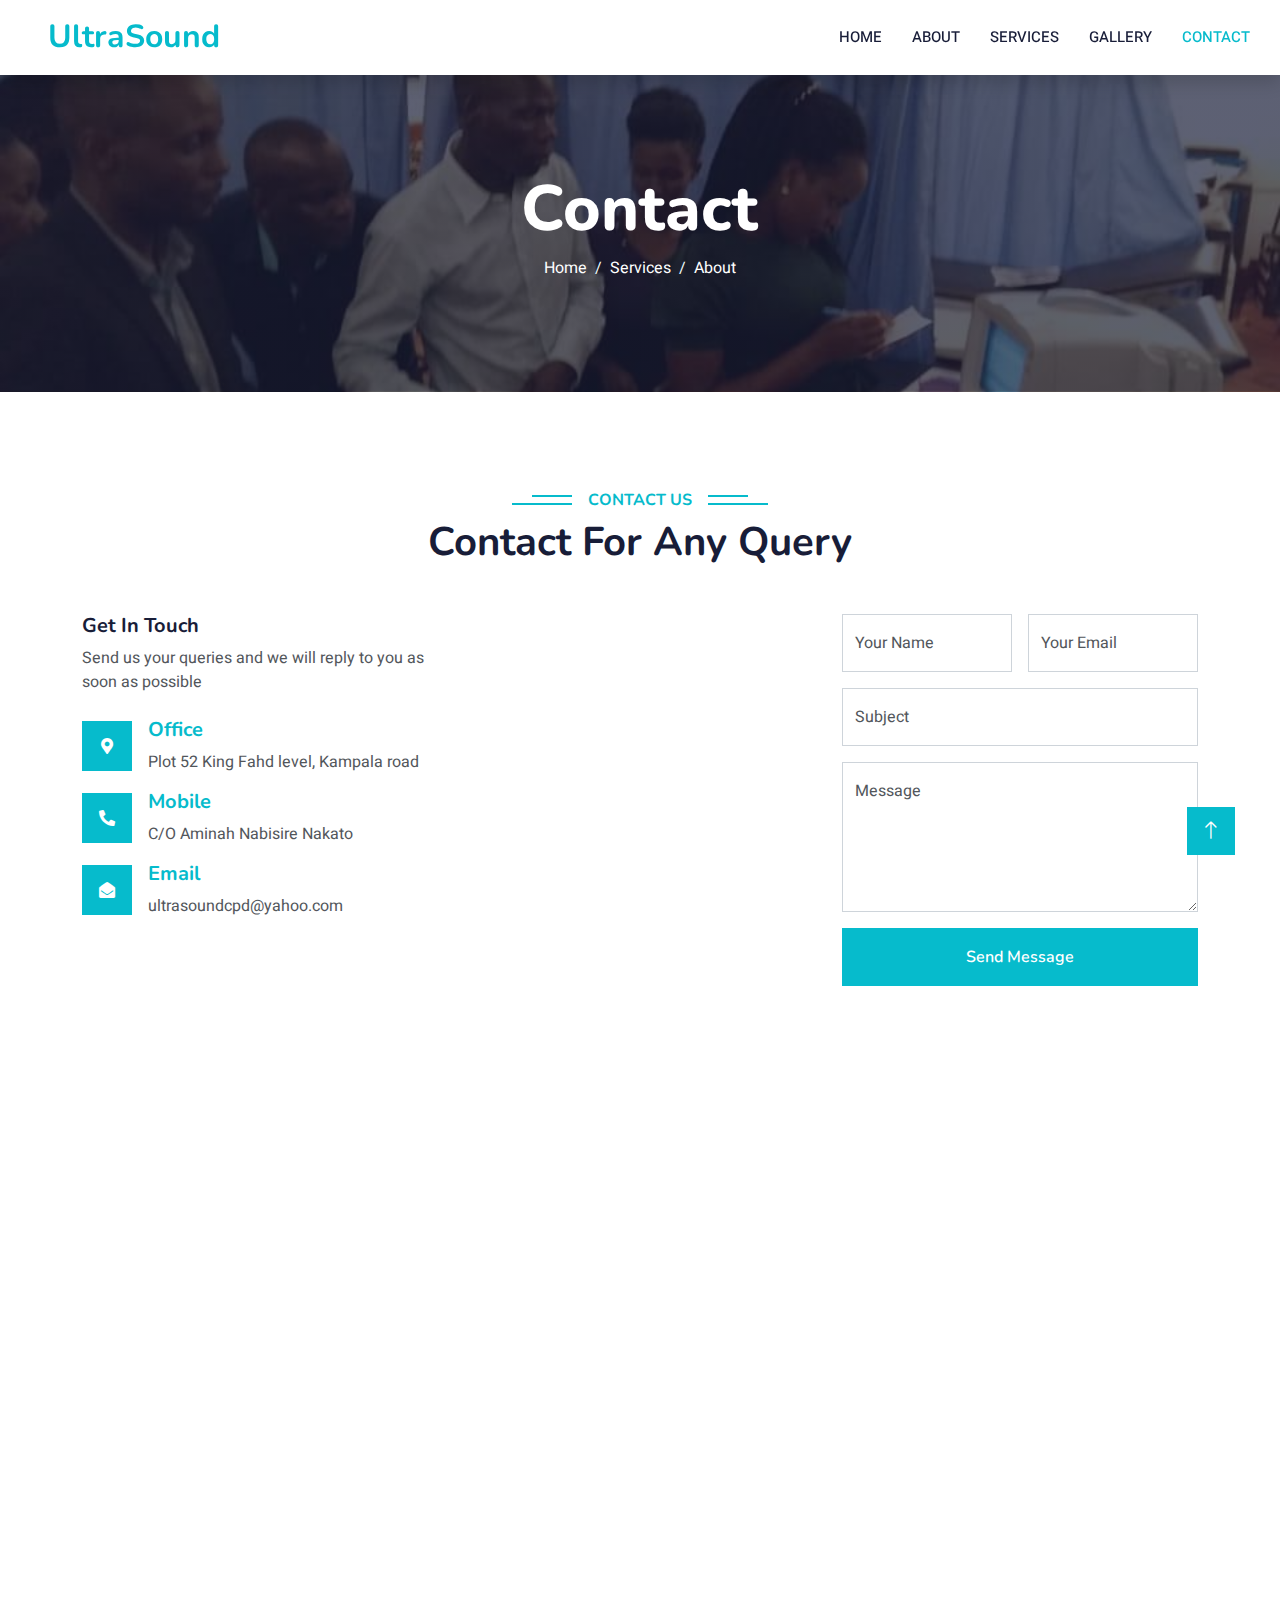
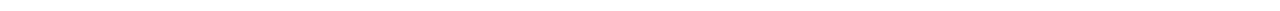
<file: contact.html>
<!DOCTYPE html>
<html lang="en">

<head>
    <meta charset="utf-8">
    <title>NGO</title>
    <meta content="width=device-width, initial-scale=1.0" name="viewport">
    <meta content="" name="keywords">
    <meta content="" name="description">

    <!-- Favicon -->
    <link href="img/favicon.ico" rel="icon">

    <!-- Google Web Fonts -->
    <link rel="preconnect" href="https://fonts.googleapis.com">
    <link rel="preconnect" href="https://fonts.gstatic.com" crossorigin>
    <link href="https://fonts.googleapis.com/css2?family=Heebo:wght@400;500;600&family=Nunito:wght@600;700;800&display=swap" rel="stylesheet">

    <!-- Icon Font Stylesheet -->
    <link href="https://cdnjs.cloudflare.com/ajax/libs/font-awesome/5.10.0/css/all.min.css" rel="stylesheet">
    <link href="https://cdn.jsdelivr.net/npm/bootstrap-icons@1.4.1/font/bootstrap-icons.css" rel="stylesheet">

    <!-- Libraries Stylesheet -->
    <link href="lib/animate/animate.min.css" rel="stylesheet">
    <link href="lib/owlcarousel/assets/owl.carousel.min.css" rel="stylesheet">

    <!-- Customized Bootstrap Stylesheet -->
    <link href="css/bootstrap.min.css" rel="stylesheet">

    <!-- Template Stylesheet -->
    <link href="css/style.css" rel="stylesheet">
</head>

<body>
    <!-- Spinner Start -->
    <div id="spinner" class="show bg-white position-fixed translate-middle w-100 vh-100 top-50 start-50 d-flex align-items-center justify-content-center">
        <div class="spinner-border text-primary" style="width: 3rem; height: 3rem;" role="status">
            <span class="sr-only">Loading...</span>
        </div>
    </div>
    <!-- Spinner End -->


    <!-- Navbar Start -->
    <nav class="navbar navbar-expand-lg bg-white navbar-light shadow sticky-top p-0">
        <a href="index.html" class="navbar-brand d-flex align-items-center px-4 px-lg-5">
            <h2 class="m-0 text-primary">UltraSound</h2>
        </a>
        <button type="button" class="navbar-toggler me-4" data-bs-toggle="collapse" data-bs-target="#navbarCollapse">
            <span class="navbar-toggler-icon"></span>
        </button>
        <div class="collapse navbar-collapse" id="navbarCollapse">
            <div class="navbar-nav ms-auto p-4 p-lg-0">
                <a href="index.html" class="nav-item nav-link">Home</a>
                <a href="about.html" class="nav-item nav-link">About</a>
                <a href="service.html" class="nav-item nav-link">Services</a>
                <a href="gallery.html" class="nav-item nav-link">Gallery</a>
                <a href="contact.html" class="nav-item nav-link active">Contact</a>
            </div>
            
        </div>
    </nav>
    <!-- Navbar End -->


    <!-- Header Start -->
    <div class="container-fluid bg-primary py-5 mb-5 page-header">
        <div class="container py-5">
            <div class="row justify-content-center">
                <div class="col-lg-10 text-center">
                    <h1 class="display-3 text-white animated slideInDown">Contact</h1>
                    <nav aria-label="breadcrumb">
                        <ol class="breadcrumb justify-content-center">
                            <li class="breadcrumb-item"><a class="text-white" href="index.html">Home</a></li>
                            <li class="breadcrumb-item"><a class="text-white" href="service.html">Services</a></li>
                            <li class="breadcrumb-item text-white active" aria-current="page">About</li>
                        </ol>
                    </nav>
                </div>
            </div>
        </div>
    </div>
    <!-- Header End -->


    <!-- Contact Start -->
    <div class="container-xxl py-5">
        <div class="container">
            <div class="text-center wow fadeInUp" data-wow-delay="0.1s">
                <h6 class="section-title bg-white text-center text-primary px-3">Contact Us</h6>
                <h1 class="mb-5">Contact For Any Query</h1>
            </div>
            <div class="row g-4">
                <div class="col-lg-4 col-md-6 wow fadeInUp" data-wow-delay="0.1s">
                    <h5>Get In Touch</h5>
                    <p class="mb-4">Send us your queries and we will reply to you as soon as possible</p>
                    <div class="d-flex align-items-center mb-3">
                        <div class="d-flex align-items-center justify-content-center flex-shrink-0 bg-primary" style="width: 50px; height: 50px;">
                            <i class="fa fa-map-marker-alt text-white"></i>
                        </div>
                        <div class="ms-3">
                            <h5 class="text-primary">Office</h5>
                            <p class="mb-0">Plot 52 King Fahd level, Kampala road</p>
                        </div>
                    </div>
                    <div class="d-flex align-items-center mb-3">
                        <div class="d-flex align-items-center justify-content-center flex-shrink-0 bg-primary" style="width: 50px; height: 50px;">
                            <i class="fa fa-phone-alt text-white"></i>
                        </div>
                        <div class="ms-3">
                            <h5 class="text-primary">Mobile</h5>
                            <p class="mb-0"> C/O Aminah Nabisire Nakato</p>
                        </div>
                    </div>
                    <div class="d-flex align-items-center">
                        <div class="d-flex align-items-center justify-content-center flex-shrink-0 bg-primary" style="width: 50px; height: 50px;">
                            <i class="fa fa-envelope-open text-white"></i>
                        </div>
                        <div class="ms-3">
                            <h5 class="text-primary">Email</h5>
                            <p class="mb-0">ultrasoundcpd@yahoo.com</p>
                        </div>
                    </div>
                </div>
                <div class="col-lg-4 col-md-6 wow fadeInUp" data-wow-delay="0.3s">
                    <iframe src="https://www.google.com/maps/embed?pb=!1m18!1m12!1m3!1d3989.7577316950396!2d32.57397441744383!3d0.3157600999999936!2m3!1f0!2f0!3f0!3m2!1i1024!2i768!4f13.1!3m3!1m2!1s0x177dbbfdeebc3505%3A0xb9e69b5943fe3153!2sKing%20Fahad%20plaza!5e0!3m2!1sen!2sug!4v1671339295723!5m2!1sen!2sug" width="350" height="400" style="border:0;" allowfullscreen="" loading="lazy" referrerpolicy="no-referrer-when-downgrade"></iframe>
                  
                </div>
                <div class="col-lg-4 col-md-12 wow fadeInUp" data-wow-delay="0.5s">
                    <form>
                        <div class="row g-3">
                            <div class="col-md-6">
                                <div class="form-floating">
                                    <input type="text" class="form-control" id="name" placeholder="Your Name">
                                    <label for="name">Your Name</label>
                                </div>
                            </div>
                            <div class="col-md-6">
                                <div class="form-floating">
                                    <input type="email" class="form-control" id="email" placeholder="Your Email">
                                    <label for="email">Your Email</label>
                                </div>
                            </div>
                            <div class="col-12">
                                <div class="form-floating">
                                    <input type="text" class="form-control" id="subject" placeholder="Subject">
                                    <label for="subject">Subject</label>
                                </div>
                            </div>
                            <div class="col-12">
                                <div class="form-floating">
                                    <textarea class="form-control" placeholder="Leave a message here" id="message" style="height: 150px"></textarea>
                                    <label for="message">Message</label>
                                </div>
                            </div>
                            <div class="col-12">
                                <button class="btn btn-primary w-100 py-3" type="submit">Send Message</button>
                            </div>
                        </div>
                    </form>
                </div>
            </div>
        </div>
    </div>
    <!-- Contact End -->


    <!-- Footer Start -->
    <div class="container-fluid bg-dark text-light footer pt-5 mt-5 wow fadeIn" data-wow-delay="0.1s">
        <div class="container py-5">
            <div class="row g-5">
                <div class="col-lg-4 col-md-6">
                    <h4 class="text-white mb-3">Quick Link</h4>
                    <a class="btn btn-link" href="index.html">Home</a>
                    <a class="btn btn-link" href="contact.html">Contact Us</a>
                    <a class="btn btn-link" href="about.html">About Us</a>
                    <a class="btn btn-link" href="service.html">Services</a>
                    
                </div>
                <div class="col-lg-4 col-md-6">
                    <h4 class="text-white mb-3">Contact</h4>
                    <p class="mb-2"><i class="fa fa-map-marker-alt me-3"></i>King Fahd Plaza level 1, Kampala road, plot 52</p>
                    <p class="mb-2"><i class="fa fa-phone-alt me-3"></i>+256774189648, +256757863951</p>
                    <p class="mb-2"><i class="fa fa-envelope me-3"></i>ultrasoundcpd@yahoo.com</p>
                    <div class="d-flex pt-2">
                        <a class="btn btn-outline-light btn-social" href=""><i class="fab fa-twitter"></i></a>
                        <a class="btn btn-outline-light btn-social" href=""><i class="fab fa-facebook-f"></i></a>
                        <a class="btn btn-outline-light btn-social" href=""><i class="fab fa-youtube"></i></a>
                        <a class="btn btn-outline-light btn-social" href=""><i class="fab fa-linkedin-in"></i></a>
                    </div>
                </div>
               
                <div class="col-lg-4 col-md-6">
                    <h4 class="text-white mb-3">Newsletter</h4>
                    <p>Dolor amet sit justo amet elitr clita ipsum elitr est.</p>
                    <div class="position-relative mx-auto" style="max-width: 400px;">
                        <input class="form-control border-0 w-100 py-3 ps-4 pe-5" type="text" placeholder="Your email">
                        <button type="button" class="btn btn-primary py-2 position-absolute top-0 end-0 mt-2 me-2">SignUp</button>
                    </div>
                </div>
            </div>
        </div>
        <div class="container">
            <div class="copyright">
                <div class="row">
                    <div class="col-md-6 text-center text-md-start mb-3 mb-md-0">
                        &copy; <a class="border-bottom" href="#">UltraSound</a>, All Right Reserved.

                        <!--/*** This template is free as long as you keep the footer author’s credit link/attribution link/backlink. If you'd like to use the template without the footer author’s credit link/attribution link/backlink, you can purchase the Credit Removal License from "https://htmlcodex.com/credit-removal". Thank you for your support. ***/-->
                        Designed By <a class="border-bottom" href="https://htmlcodex.com">oscarlincoln</a><br><br>
                        Distributed By <a class="border-bottom" href="https://themewagon.com">Kakebe Tech
                    </div>
                    <div class="col-md-6 text-center text-md-end">
                        <div class="footer-menu">
                            <a href="">Home</a>
                        </div>
                    </div>
                </div>
            </div>
        </div>
    </div>
    <!-- Footer End -->


    <!-- Back to Top -->
    <a href="#" class="btn btn-lg btn-primary btn-lg-square back-to-top"><i class="bi bi-arrow-up"></i></a>


    <!-- JavaScript Libraries -->
    <script src="https://code.jquery.com/jquery-3.4.1.min.js"></script>
    <script src="https://cdn.jsdelivr.net/npm/bootstrap@5.0.0/dist/js/bootstrap.bundle.min.js"></script>
    <script src="lib/wow/wow.min.js"></script>
    <script src="lib/easing/easing.min.js"></script>
    <script src="lib/waypoints/waypoints.min.js"></script>
    <script src="lib/owlcarousel/owl.carousel.min.js"></script>

    <!-- Template Javascript -->
    <script src="js/main.js"></script>
</body>

</html>
</file>
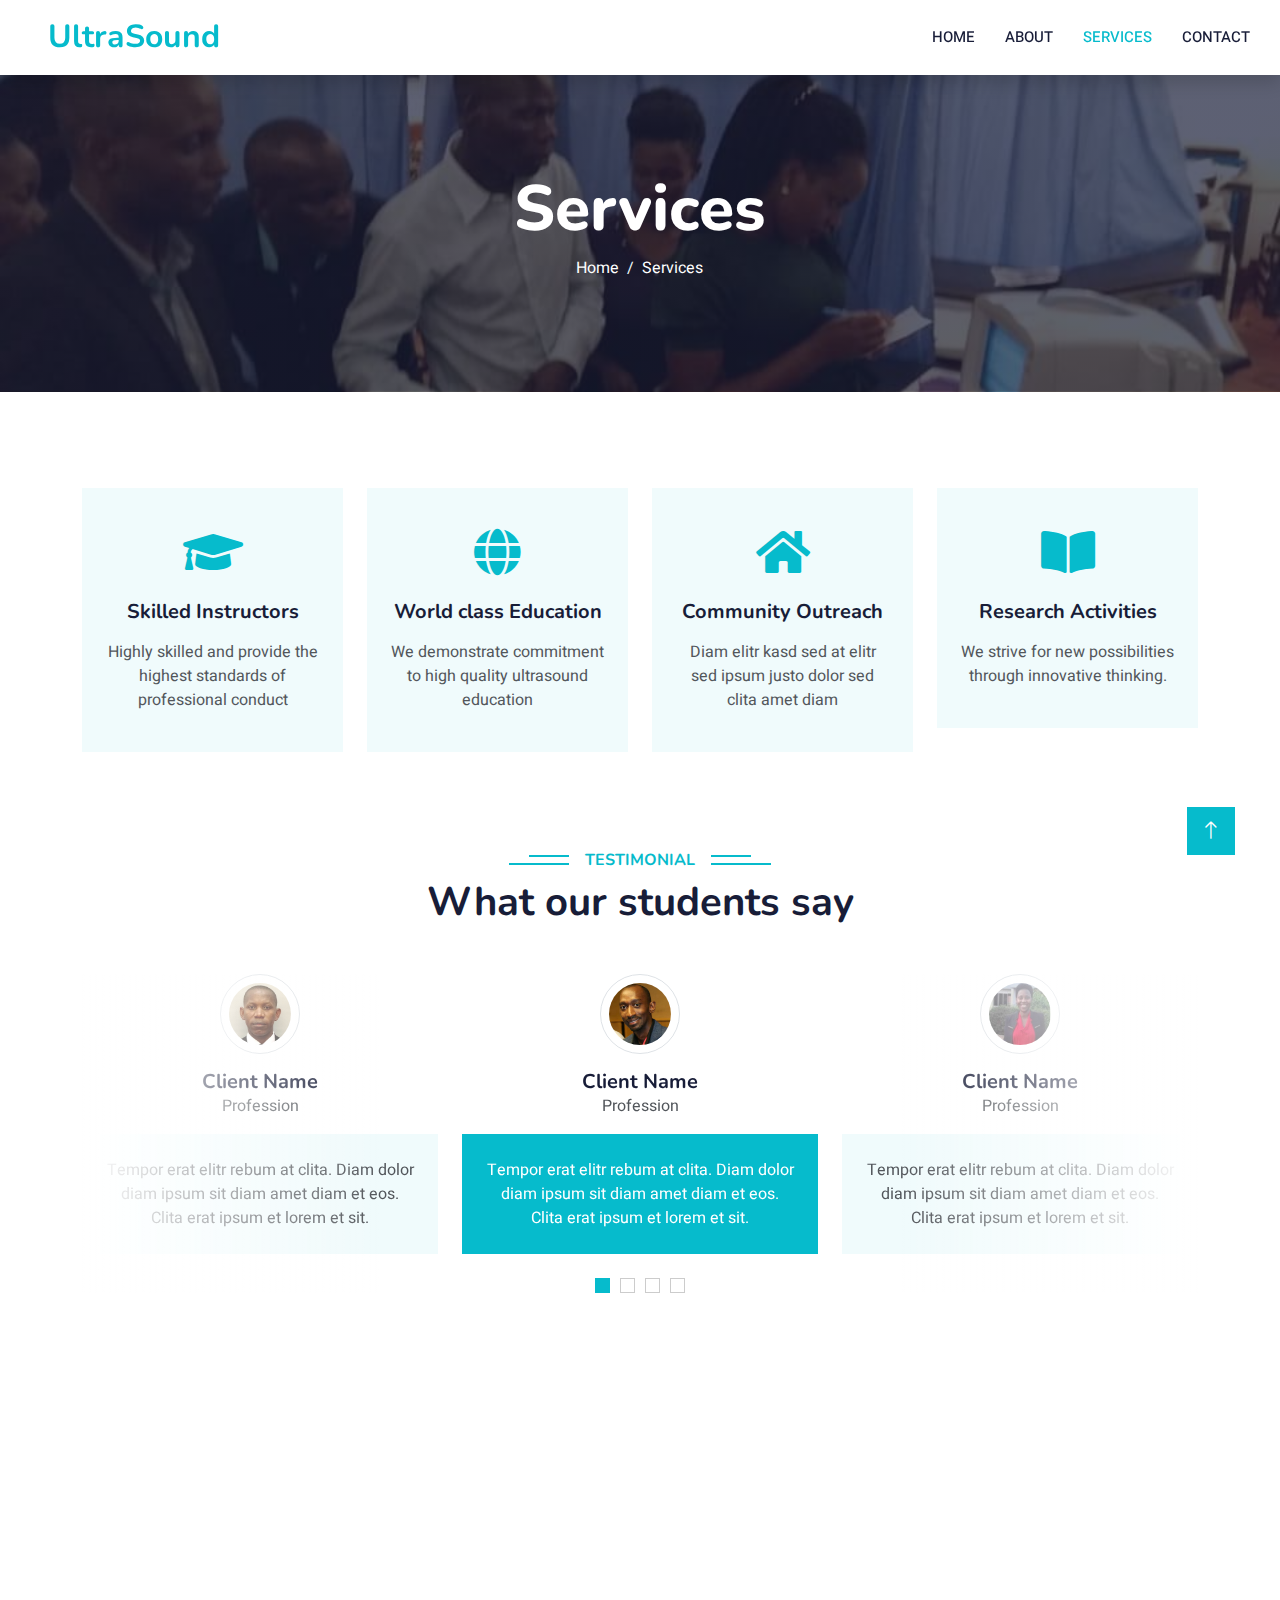
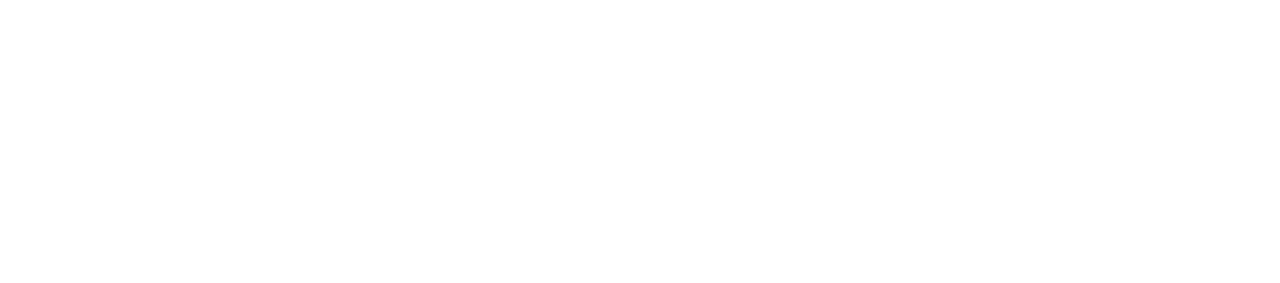
<file: courses.html>
<!DOCTYPE html>
<html lang="en">

<head>
    <meta charset="utf-8">
    <title>Ultrasound</title>
    <meta content="width=device-width, initial-scale=1.0" name="viewport">
    <meta content="" name="keywords">
    <meta content="" name="description">

    <!-- Favicon -->
    <link href="img/favicon.ico" rel="icon">

    <!-- Google Web Fonts -->
    <link rel="preconnect" href="https://fonts.googleapis.com">
    <link rel="preconnect" href="https://fonts.gstatic.com" crossorigin>
    <link href="https://fonts.googleapis.com/css2?family=Heebo:wght@400;500;600&family=Nunito:wght@600;700;800&display=swap" rel="stylesheet">

    <!-- Icon Font Stylesheet -->
    <link href="https://cdnjs.cloudflare.com/ajax/libs/font-awesome/5.10.0/css/all.min.css" rel="stylesheet">
    <link href="https://cdn.jsdelivr.net/npm/bootstrap-icons@1.4.1/font/bootstrap-icons.css" rel="stylesheet">

    <!-- Libraries Stylesheet -->
    <link href="lib/animate/animate.min.css" rel="stylesheet">
    <link href="lib/owlcarousel/assets/owl.carousel.min.css" rel="stylesheet">

    <!-- Customized Bootstrap Stylesheet -->
    <link href="css/bootstrap.min.css" rel="stylesheet">

    <!-- Template Stylesheet -->
    <link href="css/style.css" rel="stylesheet">
</head>

<body>
    <!-- Spinner Start -->
    <div id="spinner" class="show bg-white position-fixed translate-middle w-100 vh-100 top-50 start-50 d-flex align-items-center justify-content-center">
        <div class="spinner-border text-primary" style="width: 3rem; height: 3rem;" role="status">
            <span class="sr-only">Loading...</span>
        </div>
    </div>
    <!-- Spinner End -->


    <!-- Navbar Start -->
    <nav class="navbar navbar-expand-lg bg-white navbar-light shadow sticky-top p-0">
        <a href="index.html" class="navbar-brand d-flex align-items-center px-4 px-lg-5">
            <h2 class="m-0 text-primary">UltraSound</h2>
        </a>
        <button type="button" class="navbar-toggler me-4" data-bs-toggle="collapse" data-bs-target="#navbarCollapse">
            <span class="navbar-toggler-icon"></span>
        </button>
        <div class="collapse navbar-collapse" id="navbarCollapse">
            <div class="navbar-nav ms-auto p-4 p-lg-0">
                <a href="index.html" class="nav-item nav-link">Home</a>
                <a href="about.html" class="nav-item nav-link">About</a>
                <a href="courses.html" class="nav-item nav-link active">Services</a>
                <a href="contact.html" class="nav-item nav-link">Contact</a>
            </div>
        </div>
    </nav>
    <!-- Navbar End -->


    <!-- Header Start -->
    <div class="container-fluid bg-primary py-5 mb-5 page-header">
        <div class="container py-5">
            <div class="row justify-content-center">
                <div class="col-lg-10 text-center">
                    <h1 class="display-3 text-white animated slideInDown">Services</h1>
                    <nav aria-label="breadcrumb">
                        <ol class="breadcrumb justify-content-center">
                            <li class="breadcrumb-item"><a class="text-white" href="index.html">Home</a></li>
                            
                            <li class="breadcrumb-item text-white active" aria-current="page">Services</li>
                        </ol>
                    </nav>
                </div>
            </div>
        </div>
    </div>
    <!-- Header End -->

    <!-- Service Start -->
<div class="container-xxl py-5">
    <div class="container">
        <div class="row g-4">
            <div class="col-lg-3 col-sm-6 wow fadeInUp" data-wow-delay="0.1s">
                <div class="service-item text-center pt-3">
                    <div class="p-4">
                        <i class="fa fa-3x fa-graduation-cap text-primary mb-4"></i>
                        <h5 class="mb-3">Skilled Instructors</h5>
                        <p>Highly skilled and provide the highest standards of professional conduct</p>
                    </div>
                </div>
            </div>
            <div class="col-lg-3 col-sm-6 wow fadeInUp" data-wow-delay="0.3s">
                <div class="service-item text-center pt-3">
                    <div class="p-4">
                        <i class="fa fa-3x fa-globe text-primary mb-4"></i>
                        <h5 class="mb-3">World class Education</h5>
                        <p>We demonstrate commitment to high quality ultrasound education</p>
                    </div>
                </div>
            </div>
            <div class="col-lg-3 col-sm-6 wow fadeInUp" data-wow-delay="0.5s">
                <div class="service-item text-center pt-3">
                    <div class="p-4">
                        <i class="fa fa-3x fa-home text-primary mb-4"></i>
                        <h5 class="mb-3">Community Outreach</h5>
                        <p>Diam elitr kasd sed at elitr sed ipsum justo dolor sed clita amet diam</p>
                    </div>
                </div>
            </div>
            <div class="col-lg-3 col-sm-6 wow fadeInUp" data-wow-delay="0.7s">
                <div class="service-item text-center pt-3">
                    <div class="p-4">
                        <i class="fa fa-3x fa-book-open text-primary mb-4"></i>
                        <h5 class="mb-3">Research Activities</h5>
                        <p>We strive for new possibilities through innovative
                            thinking.</p>
                    </div>
                </div>
            </div>
        </div>
    </div>
</div>
<!-- Service End -->


    <!-- Testimonial Start -->
    <div class="container-xxl py-5 wow fadeInUp" data-wow-delay="0.1s">
        <div class="container">
            <div class="text-center">
                <h6 class="section-title bg-white text-center text-primary px-3">Testimonial</h6>
                <h1 class="mb-5">What our students say</h1>
            </div>
            <div class="owl-carousel testimonial-carousel position-relative">
                <div class="testimonial-item text-center">
                    <img class="border rounded-circle p-2 mx-auto mb-3" src="img/1.PNG" style="width: 80px; height: 80px;">
                    <h5 class="mb-0">Client Name</h5>
                    <p>Profession</p>
                    <div class="testimonial-text bg-light text-center p-4">
                    <p class="mb-0">Tempor erat elitr rebum at clita. Diam dolor diam ipsum sit diam amet diam et eos. Clita erat ipsum et lorem et sit.</p>
                    </div>
                </div>
                <div class="testimonial-item text-center">
                    <img class="border rounded-circle p-2 mx-auto mb-3" src="img/2.PNG" style="width: 80px; height: 80px;">
                    <h5 class="mb-0">Client Name</h5>
                    <p>Profession</p>
                    <div class="testimonial-text bg-light text-center p-4">
                    <p class="mb-0">Tempor erat elitr rebum at clita. Diam dolor diam ipsum sit diam amet diam et eos. Clita erat ipsum et lorem et sit.</p>
                    </div>
                </div>
                <div class="testimonial-item text-center">
                    <img class="border rounded-circle p-2 mx-auto mb-3" src="img/3.PNG" style="width: 80px; height: 80px;">
                    <h5 class="mb-0">Client Name</h5>
                    <p>Profession</p>
                    <div class="testimonial-text bg-light text-center p-4">
                    <p class="mb-0">Tempor erat elitr rebum at clita. Diam dolor diam ipsum sit diam amet diam et eos. Clita erat ipsum et lorem et sit.</p>
                    </div>
                </div>
                <div class="testimonial-item text-center">
                    <img class="border rounded-circle p-2 mx-auto mb-3" src="img/4.PNG" style="width: 80px; height: 80px;">
                    <h5 class="mb-0">Client Name</h5>
                    <p>Profession</p>
                    <div class="testimonial-text bg-light text-center p-4">
                    <p class="mb-0">Tempor erat elitr rebum at clita. Diam dolor diam ipsum sit diam amet diam et eos. Clita erat ipsum et lorem et sit.</p>
                    </div>
                </div>
            </div>
        </div>
    </div>
    <!-- Testimonial End -->
        
        

   <!-- Footer Start -->
   <div class="container-fluid bg-dark text-light footer pt-5 mt-5 wow fadeIn" data-wow-delay="0.1s">
    <div class="container py-5">
        <div class="row g-5">
            <div class="col-lg-4 col-md-6">
                <h4 class="text-white mb-3">Quick Link</h4>
                <a class="btn btn-link" href="index.html">Home</a>
                <a class="btn btn-link" href="contact.html">Contact Us</a>
                <a class="btn btn-link" href="about.html">About Us</a>
                <a class="btn btn-link" href="courses.html">Services</a>
                
            </div>
            <div class="col-lg-4 col-md-6">
                <h4 class="text-white mb-3">Contact</h4>
                <p class="mb-2"><i class="fa fa-map-marker-alt me-3"></i>King Fahd Plaza level 1, Kampala road, plot 52</p>
                <p class="mb-2"><i class="fa fa-phone-alt me-3"></i>+256774189648, +256757863951</p>
                <p class="mb-2"><i class="fa fa-envelope me-3"></i>ultrasoundcpd@yahoo.com</p>
                <div class="d-flex pt-2">
                    <a class="btn btn-outline-light btn-social" href=""><i class="fab fa-twitter"></i></a>
                    <a class="btn btn-outline-light btn-social" href=""><i class="fab fa-facebook-f"></i></a>
                    <a class="btn btn-outline-light btn-social" href=""><i class="fab fa-youtube"></i></a>
                    <a class="btn btn-outline-light btn-social" href=""><i class="fab fa-linkedin-in"></i></a>
                </div>
            </div>
           
            <div class="col-lg-4 col-md-6">
                <h4 class="text-white mb-3">Newsletter</h4>
                <p>Dolor amet sit justo amet elitr clita ipsum elitr est.</p>
                <div class="position-relative mx-auto" style="max-width: 400px;">
                    <input class="form-control border-0 w-100 py-3 ps-4 pe-5" type="text" placeholder="Your email">
                    <button type="button" class="btn btn-primary py-2 position-absolute top-0 end-0 mt-2 me-2">SignUp</button>
                </div>
            </div>
        </div>
    </div>
    <div class="container">
        <div class="copyright">
            <div class="row">
                <div class="col-md-6 text-center text-md-start mb-3 mb-md-0">
                    &copy; <a class="border-bottom" href="#">UltraSound</a>, All Right Reserved.

                    <!--/*** This template is free as long as you keep the footer author’s credit link/attribution link/backlink. If you'd like to use the template without the footer author’s credit link/attribution link/backlink, you can purchase the Credit Removal License from "https://htmlcodex.com/credit-removal". Thank you for your support. ***/-->
                    Designed By <a class="border-bottom" href="https://htmlcodex.com">oscarlincoln</a><br><br>
                    Distributed By <a class="border-bottom" href="https://themewagon.com">Kakebe Tech
                </div>
                <div class="col-md-6 text-center text-md-end">
                    <div class="footer-menu">
                        <a href="">Home</a>
                    </div>
                </div>
            </div>
        </div>
    </div>
</div>
<!-- Footer End -->


    <!-- Back to Top -->
    <a href="#" class="btn btn-lg btn-primary btn-lg-square back-to-top"><i class="bi bi-arrow-up"></i></a>


    <!-- JavaScript Libraries -->
    <script src="https://code.jquery.com/jquery-3.4.1.min.js"></script>
    <script src="https://cdn.jsdelivr.net/npm/bootstrap@5.0.0/dist/js/bootstrap.bundle.min.js"></script>
    <script src="lib/wow/wow.min.js"></script>
    <script src="lib/easing/easing.min.js"></script>
    <script src="lib/waypoints/waypoints.min.js"></script>
    <script src="lib/owlcarousel/owl.carousel.min.js"></script>

    <!-- Template Javascript -->
    <script src="js/main.js"></script>
</body>

</html>
</file>
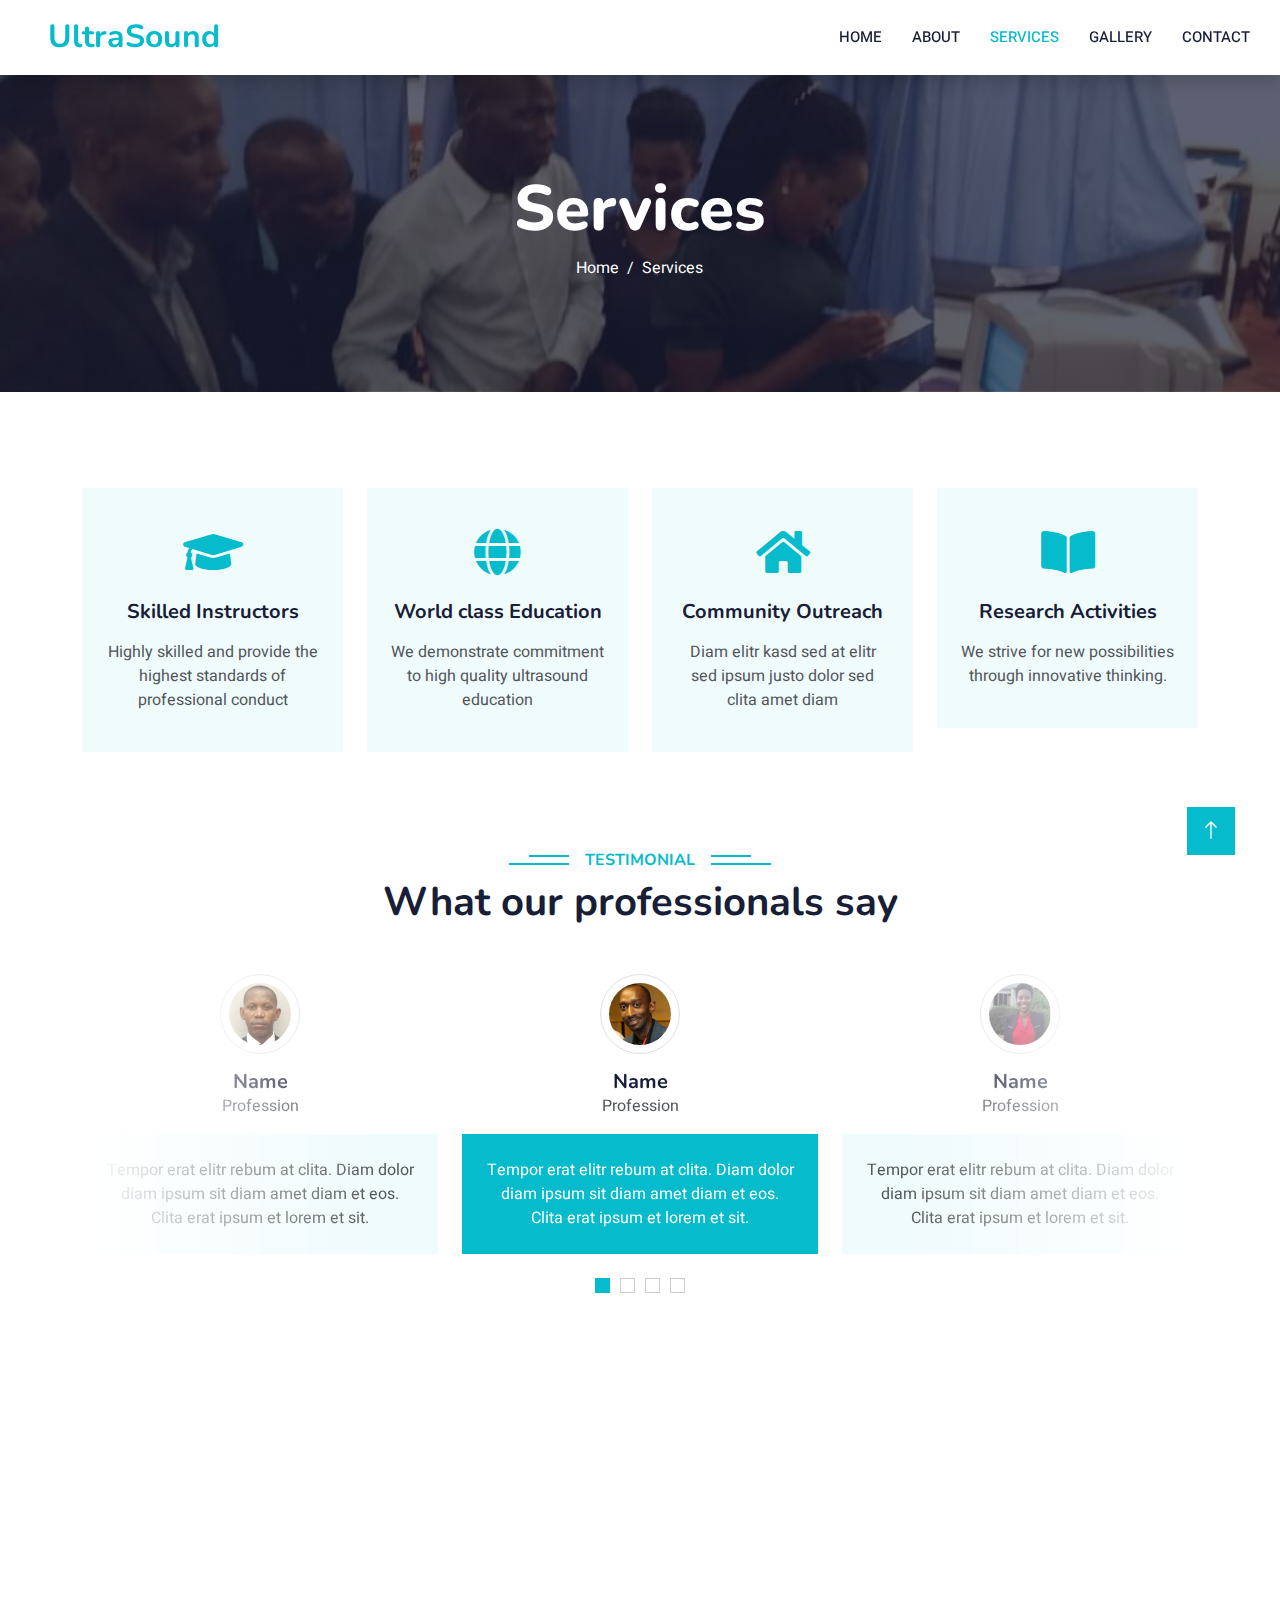
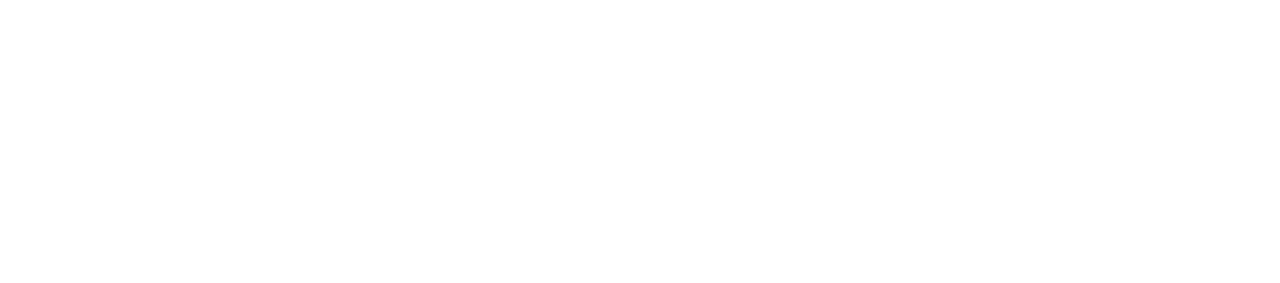
<file: service.html>
<!DOCTYPE html>
<html lang="en">

<head>
    <meta charset="utf-8">
    <title>Ultrasound</title>
    <meta content="width=device-width, initial-scale=1.0" name="viewport">
    <meta content="" name="keywords">
    <meta content="" name="description">

    <!-- Favicon -->
    <link href="img/favicon.ico" rel="icon">

    <!-- Google Web Fonts -->
    <link rel="preconnect" href="https://fonts.googleapis.com">
    <link rel="preconnect" href="https://fonts.gstatic.com" crossorigin>
    <link href="https://fonts.googleapis.com/css2?family=Heebo:wght@400;500;600&family=Nunito:wght@600;700;800&display=swap" rel="stylesheet">

    <!-- Icon Font Stylesheet -->
    <link href="https://cdnjs.cloudflare.com/ajax/libs/font-awesome/5.10.0/css/all.min.css" rel="stylesheet">
    <link href="https://cdn.jsdelivr.net/npm/bootstrap-icons@1.4.1/font/bootstrap-icons.css" rel="stylesheet">

    <!-- Libraries Stylesheet -->
    <link href="lib/animate/animate.min.css" rel="stylesheet">
    <link href="lib/owlcarousel/assets/owl.carousel.min.css" rel="stylesheet">

    <!-- Customized Bootstrap Stylesheet -->
    <link href="css/bootstrap.min.css" rel="stylesheet">

    <!-- Template Stylesheet -->
    <link href="css/style.css" rel="stylesheet">
</head>

<body>
    <!-- Spinner Start -->
    <div id="spinner" class="show bg-white position-fixed translate-middle w-100 vh-100 top-50 start-50 d-flex align-items-center justify-content-center">
        <div class="spinner-border text-primary" style="width: 3rem; height: 3rem;" role="status">
            <span class="sr-only">Loading...</span>
        </div>
    </div>
    <!-- Spinner End -->


    <!-- Navbar Start -->
    <nav class="navbar navbar-expand-lg bg-white navbar-light shadow sticky-top p-0">
        <a href="index.html" class="navbar-brand d-flex align-items-center px-4 px-lg-5">
            <h2 class="m-0 text-primary">UltraSound</h2>
        </a>
        <button type="button" class="navbar-toggler me-4" data-bs-toggle="collapse" data-bs-target="#navbarCollapse">
            <span class="navbar-toggler-icon"></span>
        </button>
        <div class="collapse navbar-collapse" id="navbarCollapse">
            <div class="navbar-nav ms-auto p-4 p-lg-0">
                <a href="index.html" class="nav-item nav-link">Home</a>
                <a href="about.html" class="nav-item nav-link">About</a>
                <a href="service.html" class="nav-item nav-link active">Services</a>
                <a href="gallery.html" class="nav-item nav-link">Gallery</a>
                <a href="contact.html" class="nav-item nav-link">Contact</a>
            </div>
        </div>
    </nav>
    <!-- Navbar End -->


    <!-- Header Start -->
    <div class="container-fluid bg-primary py-5 mb-5 page-header">
        <div class="container py-5">
            <div class="row justify-content-center">
                <div class="col-lg-10 text-center">
                    <h1 class="display-3 text-white animated slideInDown">Services</h1>
                    <nav aria-label="breadcrumb">
                        <ol class="breadcrumb justify-content-center">
                            <li class="breadcrumb-item"><a class="text-white" href="index.html">Home</a></li>
                            
                            <li class="breadcrumb-item text-white active" aria-current="page">Services</li>
                        </ol>
                    </nav>
                </div>
            </div>
        </div>
    </div>
    <!-- Header End -->

    <!-- Service Start -->
<div class="container-xxl py-5">
    <div class="container">
        <div class="row g-4">
            <div class="col-lg-3 col-sm-6 wow fadeInUp" data-wow-delay="0.1s">
                <div class="service-item text-center pt-3">
                    <div class="p-4">
                        <i class="fa fa-3x fa-graduation-cap text-primary mb-4"></i>
                        <h5 class="mb-3">Skilled Instructors</h5>
                        <p>Highly skilled and provide the highest standards of professional conduct</p>
                    </div>
                </div>
            </div>
            <div class="col-lg-3 col-sm-6 wow fadeInUp" data-wow-delay="0.3s">
                <div class="service-item text-center pt-3">
                    <div class="p-4">
                        <i class="fa fa-3x fa-globe text-primary mb-4"></i>
                        <h5 class="mb-3">World class Education</h5>
                        <p>We demonstrate commitment to high quality ultrasound education</p>
                    </div>
                </div>
            </div>
            <div class="col-lg-3 col-sm-6 wow fadeInUp" data-wow-delay="0.5s">
                <div class="service-item text-center pt-3">
                    <div class="p-4">
                        <i class="fa fa-3x fa-home text-primary mb-4"></i>
                        <h5 class="mb-3">Community Outreach</h5>
                        <p>Diam elitr kasd sed at elitr sed ipsum justo dolor sed clita amet diam</p>
                    </div>
                </div>
            </div>
            <div class="col-lg-3 col-sm-6 wow fadeInUp" data-wow-delay="0.7s">
                <div class="service-item text-center pt-3">
                    <div class="p-4">
                        <i class="fa fa-3x fa-book-open text-primary mb-4"></i>
                        <h5 class="mb-3">Research Activities</h5>
                        <p>We strive for new possibilities through innovative
                            thinking.</p>
                    </div>
                </div>
            </div>
        </div>
    </div>
</div>
<!-- Service End -->


    <!-- Testimonial Start -->
    <div class="container-xxl py-5 wow fadeInUp" data-wow-delay="0.1s">
        <div class="container">
            <div class="text-center">
                <h6 class="section-title bg-white text-center text-primary px-3">Testimonial</h6>
                <h1 class="mb-5">What our professionals say</h1>
            </div>
            <div class="owl-carousel testimonial-carousel position-relative">
                <div class="testimonial-item text-center">
                    <img class="border rounded-circle p-2 mx-auto mb-3" src="img/1.PNG" style="width: 80px; height: 80px;">
                    <h5 class="mb-0"> Name</h5>
                    <p>Profession</p>
                    <div class="testimonial-text bg-light text-center p-4">
                    <p class="mb-0">Tempor erat elitr rebum at clita. Diam dolor diam ipsum sit diam amet diam et eos. Clita erat ipsum et lorem et sit.</p>
                    </div>
                </div>
                <div class="testimonial-item text-center">
                    <img class="border rounded-circle p-2 mx-auto mb-3" src="img/2.PNG" style="width: 80px; height: 80px;">
                    <h5 class="mb-0"> Name</h5>
                    <p>Profession</p>
                    <div class="testimonial-text bg-light text-center p-4">
                    <p class="mb-0">Tempor erat elitr rebum at clita. Diam dolor diam ipsum sit diam amet diam et eos. Clita erat ipsum et lorem et sit.</p>
                    </div>
                </div>
                <div class="testimonial-item text-center">
                    <img class="border rounded-circle p-2 mx-auto mb-3" src="img/3.PNG" style="width: 80px; height: 80px;">
                    <h5 class="mb-0"> Name</h5>
                    <p>Profession</p>
                    <div class="testimonial-text bg-light text-center p-4">
                    <p class="mb-0">Tempor erat elitr rebum at clita. Diam dolor diam ipsum sit diam amet diam et eos. Clita erat ipsum et lorem et sit.</p>
                    </div>
                </div>
                <div class="testimonial-item text-center">
                    <img class="border rounded-circle p-2 mx-auto mb-3" src="img/4.PNG" style="width: 80px; height: 80px;">
                    <h5 class="mb-0"> Name</h5>
                    <p>Profession</p>
                    <div class="testimonial-text bg-light text-center p-4">
                    <p class="mb-0">Tempor erat elitr rebum at clita. Diam dolor diam ipsum sit diam amet diam et eos. Clita erat ipsum et lorem et sit.</p>
                    </div>
                </div>
            </div>
        </div>
    </div>
    <!-- Testimonial End -->
        
        

   <!-- Footer Start -->
   <div class="container-fluid bg-dark text-light footer pt-5 mt-5 wow fadeIn" data-wow-delay="0.1s">
    <div class="container py-5">
        <div class="row g-5">
            <div class="col-lg-4 col-md-6">
                <h4 class="text-white mb-3">Quick Link</h4>
                <a class="btn btn-link" href="index.html">Home</a>
                <a class="btn btn-link" href="contact.html">Contact Us</a>
                <a class="btn btn-link" href="about.html">About Us</a>
                <a class="btn btn-link" href="service.html">Services</a>
                
            </div>
            <div class="col-lg-4 col-md-6">
                <h4 class="text-white mb-3">Contact</h4>
                <p class="mb-2"><i class="fa fa-map-marker-alt me-3"></i>King Fahd Plaza level 1, Kampala road, plot 52</p>
                <p class="mb-2"><i class="fa fa-phone-alt me-3"></i>+256774189648, +256757863951</p>
                <p class="mb-2"><i class="fa fa-envelope me-3"></i>ultrasoundcpd@yahoo.com</p>
                <div class="d-flex pt-2">
                    <a class="btn btn-outline-light btn-social" href=""><i class="fab fa-twitter"></i></a>
                    <a class="btn btn-outline-light btn-social" href=""><i class="fab fa-facebook-f"></i></a>
                    <a class="btn btn-outline-light btn-social" href=""><i class="fab fa-youtube"></i></a>
                    <a class="btn btn-outline-light btn-social" href=""><i class="fab fa-linkedin-in"></i></a>
                </div>
            </div>
           
            <div class="col-lg-4 col-md-6">
                <h4 class="text-white mb-3">Newsletter</h4>
                <p>Dolor amet sit justo amet elitr clita ipsum elitr est.</p>
                <div class="position-relative mx-auto" style="max-width: 400px;">
                    <input class="form-control border-0 w-100 py-3 ps-4 pe-5" type="text" placeholder="Your email">
                    <button type="button" class="btn btn-primary py-2 position-absolute top-0 end-0 mt-2 me-2">SignUp</button>
                </div>
            </div>
        </div>
    </div>
    <div class="container">
        <div class="copyright">
            <div class="row">
                <div class="col-md-6 text-center text-md-start mb-3 mb-md-0">
                    &copy; <a class="border-bottom" href="#">UltraSound</a>, All Right Reserved.

                    <!--/*** This template is free as long as you keep the footer author’s credit link/attribution link/backlink. If you'd like to use the template without the footer author’s credit link/attribution link/backlink, you can purchase the Credit Removal License from "https://htmlcodex.com/credit-removal". Thank you for your support. ***/-->
                    Designed By <a class="border-bottom" href="https://htmlcodex.com">oscarlincoln</a><br><br>
                    Distributed By <a class="border-bottom" href="https://themewagon.com">Kakebe Tech
                </div>
                <div class="col-md-6 text-center text-md-end">
                    <div class="footer-menu">
                        <a href="">Home</a>
                    </div>
                </div>
            </div>
        </div>
    </div>
</div>
<!-- Footer End -->


    <!-- Back to Top -->
    <a href="#" class="btn btn-lg btn-primary btn-lg-square back-to-top"><i class="bi bi-arrow-up"></i></a>


    <!-- JavaScript Libraries -->
    <script src="https://code.jquery.com/jquery-3.4.1.min.js"></script>
    <script src="https://cdn.jsdelivr.net/npm/bootstrap@5.0.0/dist/js/bootstrap.bundle.min.js"></script>
    <script src="lib/wow/wow.min.js"></script>
    <script src="lib/easing/easing.min.js"></script>
    <script src="lib/waypoints/waypoints.min.js"></script>
    <script src="lib/owlcarousel/owl.carousel.min.js"></script>

    <!-- Template Javascript -->
    <script src="js/main.js"></script>
</body>

</html>
</file>
<file: css/style.css>
/********** Template CSS **********/
:root {
    --primary: #06BBCC;
    --light: #F0FBFC;
    --dark: #181d38;
}

.fw-medium {
    font-weight: 600 !important;
}

.fw-semi-bold {
    font-weight: 700 !important;
}

.back-to-top {
    position: fixed;
    display: none;
    right: 45px;
    bottom: 45px;
    z-index: 99;
}


/*** Spinner ***/
#spinner {
    opacity: 0;
    visibility: hidden;
    transition: opacity .5s ease-out, visibility 0s linear .5s;
    z-index: 99999;
}

#spinner.show {
    transition: opacity .5s ease-out, visibility 0s linear 0s;
    visibility: visible;
    opacity: 1;
}


/*** Button ***/
.btn {
    font-family: 'Nunito', sans-serif;
    font-weight: 600;
    transition: .5s;
}

.btn.btn-primary,
.btn.btn-secondary {
    color: #FFFFFF;
}

.btn-square {
    width: 38px;
    height: 38px;
}

.btn-sm-square {
    width: 32px;
    height: 32px;
}

.btn-lg-square {
    width: 48px;
    height: 48px;
}

.btn-square,
.btn-sm-square,
.btn-lg-square {
    padding: 0;
    display: flex;
    align-items: center;
    justify-content: center;
    font-weight: normal;
    border-radius: 0px;
}


/*** Navbar ***/
.navbar .dropdown-toggle::after {
    border: none;
    content: "\f107";
    font-family: "Font Awesome 5 Free";
    font-weight: 900;
    vertical-align: middle;
    margin-left: 8px;
}

.navbar-light .navbar-nav .nav-link {
    margin-right: 30px;
    padding: 25px 0;
    color: #FFFFFF;
    font-size: 15px;
    text-transform: uppercase;
    outline: none;
}

.navbar-light .navbar-nav .nav-link:hover,
.navbar-light .navbar-nav .nav-link.active {
    color: var(--primary);
}

@media (max-width: 991.98px) {
    .navbar-light .navbar-nav .nav-link  {
        margin-right: 0;
        padding: 10px 0;
    }

    .navbar-light .navbar-nav {
        border-top: 1px solid #EEEEEE;
    }
}

.navbar-light .navbar-brand,
.navbar-light a.btn {
    height: 75px;
}

.navbar-light .navbar-nav .nav-link {
    color: var(--dark);
    font-weight: 500;
}

.navbar-light.sticky-top {
    top: -100px;
    transition: .5s;
}

@media (min-width: 992px) {
    .navbar .nav-item .dropdown-menu {
        display: block;
        margin-top: 0;
        opacity: 0;
        visibility: hidden;
        transition: .5s;
    }

    .navbar .dropdown-menu.fade-down {
        top: 100%;
        transform: rotateX(-75deg);
        transform-origin: 0% 0%;
    }

    .navbar .nav-item:hover .dropdown-menu {
        top: 100%;
        transform: rotateX(0deg);
        visibility: visible;
        transition: .5s;
        opacity: 1;
    }
}


/*** Header carousel ***/
@media (max-width: 768px) {
    .header-carousel .owl-carousel-item {
        position: relative;
        min-height: 500px;
    }
    
    .header-carousel .owl-carousel-item img {
        position: absolute;
        width: 100%;
        height: 100%;
        object-fit: cover;
    }
}

.header-carousel .owl-nav {
    position: absolute;
    top: 50%;
    right: 8%;
    transform: translateY(-50%);
    display: flex;
    flex-direction: column;
}

.header-carousel .owl-nav .owl-prev,
.header-carousel .owl-nav .owl-next {
    margin: 7px 0;
    width: 45px;
    height: 45px;
    display: flex;
    align-items: center;
    justify-content: center;
    color: #FFFFFF;
    background: transparent;
    border: 1px solid #FFFFFF;
    font-size: 22px;
    transition: .5s;
}

.header-carousel .owl-nav .owl-prev:hover,
.header-carousel .owl-nav .owl-next:hover {
    background: var(--primary);
    border-color: var(--primary);
}

.page-header {
    background: linear-gradient(rgba(24, 29, 56, .7), rgba(24, 29, 56, .7)), url(../picture/1.jpeg);
    background-position: center center;
    background-repeat: no-repeat;
    background-size: cover;
}

.page-header-inner {
    background: rgba(15, 23, 43, .7);
}

.breadcrumb-item + .breadcrumb-item::before {
    color: var(--light);
}


/*** Section Title ***/
.section-title {
    position: relative;
    display: inline-block;
    text-transform: uppercase;
}

.section-title::before {
    position: absolute;
    content: "";
    width: calc(100% + 80px);
    height: 2px;
    top: 4px;
    left: -40px;
    background: var(--primary);
    z-index: -1;
}

.section-title::after {
    position: absolute;
    content: "";
    width: calc(100% + 120px);
    height: 2px;
    bottom: 5px;
    left: -60px;
    background: var(--primary);
    z-index: -1;
}

.section-title.text-start::before {
    width: calc(100% + 40px);
    left: 0;
}

.section-title.text-start::after {
    width: calc(100% + 60px);
    left: 0;
}


/*** Service ***/
.service-item {
    background: var(--light);
    transition: .5s;
}

.service-item:hover {
    margin-top: -10px;
    background: var(--primary);
}

.service-item * {
    transition: .5s;
}

.service-item:hover * {
    color: var(--light) !important;
}


/*** Categories & Courses ***/
.category img,
.course-item img {
    transition: .5s;
}

.category a:hover img,
.course-item:hover img {
    transform: scale(1.1);
}


/*** Team ***/
.team-item img {
    transition: .5s;
}

.team-item:hover img {
    transform: scale(1.1);
}


/*** Testimonial ***/
.testimonial-carousel::before {
    position: absolute;
    content: "";
    top: 0;
    left: 0;
    height: 100%;
    width: 0;
    background: linear-gradient(to right, rgba(255, 255, 255, 1) 0%, rgba(255, 255, 255, 0) 100%);
    z-index: 1;
}

.testimonial-carousel::after {
    position: absolute;
    content: "";
    top: 0;
    right: 0;
    height: 100%;
    width: 0;
    background: linear-gradient(to left, rgba(255, 255, 255, 1) 0%, rgba(255, 255, 255, 0) 100%);
    z-index: 1;
}

@media (min-width: 768px) {
    .testimonial-carousel::before,
    .testimonial-carousel::after {
        width: 200px;
    }
}

@media (min-width: 992px) {
    .testimonial-carousel::before,
    .testimonial-carousel::after {
        width: 300px;
    }
}

.testimonial-carousel .owl-item .testimonial-text,
.testimonial-carousel .owl-item.center .testimonial-text * {
    transition: .5s;
}

.testimonial-carousel .owl-item.center .testimonial-text {
    background: var(--primary) !important;
}

.testimonial-carousel .owl-item.center .testimonial-text * {
    color: #FFFFFF !important;
}

.testimonial-carousel .owl-dots {
    margin-top: 24px;
    display: flex;
    align-items: flex-end;
    justify-content: center;
}

.testimonial-carousel .owl-dot {
    position: relative;
    display: inline-block;
    margin: 0 5px;
    width: 15px;
    height: 15px;
    border: 1px solid #CCCCCC;
    transition: .5s;
}

.testimonial-carousel .owl-dot.active {
    background: var(--primary);
    border-color: var(--primary);
}


/*** Footer ***/
.footer .btn.btn-social {
    margin-right: 5px;
    width: 35px;
    height: 35px;
    display: flex;
    align-items: center;
    justify-content: center;
    color: var(--light);
    font-weight: normal;
    border: 1px solid #FFFFFF;
    border-radius: 35px;
    transition: .3s;
}

.footer .btn.btn-social:hover {
    color: var(--primary);
}

.footer .btn.btn-link {
    display: block;
    margin-bottom: 5px;
    padding: 0;
    text-align: left;
    color: #FFFFFF;
    font-size: 15px;
    font-weight: normal;
    text-transform: capitalize;
    transition: .3s;
}

.footer .btn.btn-link::before {
    position: relative;
    content: "\f105";
    font-family: "Font Awesome 5 Free";
    font-weight: 900;
    margin-right: 10px;
}

.footer .btn.btn-link:hover {
    letter-spacing: 1px;
    box-shadow: none;
}

.footer .copyright {
    padding: 25px 0;
    font-size: 15px;
    border-top: 1px solid rgba(256, 256, 256, .1);
}

.footer .copyright a {
    color: var(--light);
}

.footer .footer-menu a {
    margin-right: 15px;
    padding-right: 15px;
    border-right: 1px solid rgba(255, 255, 255, .1);
}

.footer .footer-menu a:last-child {
    margin-right: 0;
    padding-right: 0;
    border-right: none;
}
</file>
